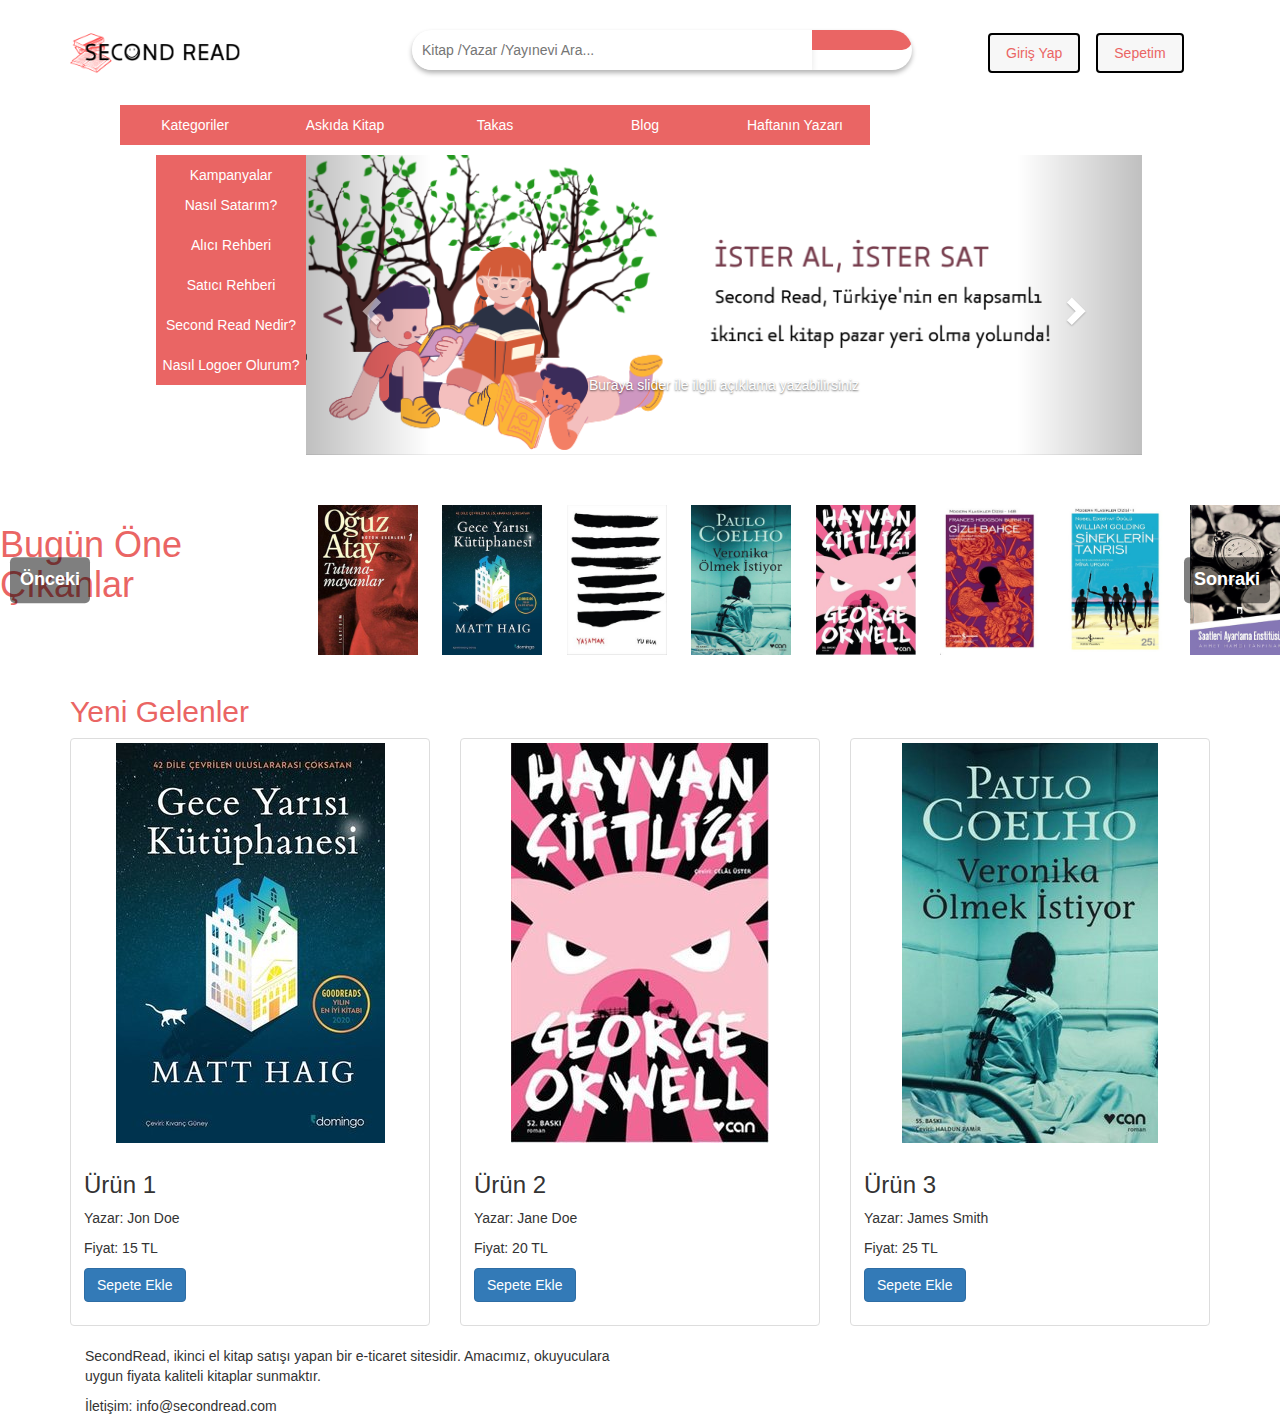
<file: Anasayfa/index.html>
<!DOCTYPE html>
<html lang="tr">

<head>
    <link rel="stylesheet" href="https://cdnjs.cloudflare.com/ajax/libs/font-awesome/6.4.0/css/all.min.css"
        integrity="sha512-iecdLmaskl7CVkqkXNQ/ZH/XLlvWZOJyj7Yy7tcenmpD1ypASozpmT/E0iPtmFIB46ZmdtAc9eNBvH0H/ZpiBw=="
        crossorigin="anonymous" referrerpolicy="no-referrer" />
    <title>SecondRead | İkinci El Kitap Satış Sitesi</title>
    <meta charset="UTF-8">
    <meta name="viewport" content="width=device-width, initial-scale=1">
    <link rel="stylesheet" href="https://maxcdn.bootstrapcdn.com/bootstrap/3.4.1/css/bootstrap.min.css">
    <link rel="stylesheet" href="style.css">
</head>

<body>

    <!-- Header -->
    <header>
        <div class="container">

            <div class="row">
                <div class="logo">
                    <img src="img/logo.png" alt="SecondRead Logo">
                </div>
                <div class="arama">
                    <form>
                        <input type="text" placeholder="Kitap /Yazar /Yayınevi Ara...">
                        <button type="submit" class="search-button">
                            <i class="fa-solid fa-magnifying-glass"></i>
                        </button>
                    </form>
                </div>
                <div class="actions">
                    <a href="#" class="login-button">
                        <i class="fa-regular fa-user" style="color: #62555f;"></i>Giriş Yap
                    </a>
                    <a href="#" class="cart-button">Sepetim
                        <i class="fa-solid fa-cart-shopping-fast" style="color: #62555f;"></i>
                    </a>
                </div>
            </div>

            <nav>

                <div class="menu">
                    <ul id="main">

                        <li><a href="#">Kategoriler</a>
                            <ul>
                                <li><a href="">Roman</a></li>
                                <li><a href="">Hikaye kitapları</a></li>
                                <li><a href="">Gezi kitapları</a></li>
                                <li><a href="">Şiir kitapları</a></li>
                                <li><a href="">Biyografi kitapları</a></li>
                                <li><a href=""> Din kitapları</a></li>
                                <li><a href="">Bilgi kitapları</a></li </ul>
                        </li>
                    </ul>
                    <li><a href="#">Askıda Kitap</a></li>
                    <li><a href="#">Takas</a></li>
                    <li><a href="#">Blog</a></li>
                    <li><a href="hftyzr.html">Haftanın Yazarı</a></li>
                </div>
            </nav>
    </header>
    <!--nav-->


    <!--  Slider -->
    <section id="slider">
        <div class="menu-container">
            <nav class="men">
                <ul>
                    <li><a href="#">Kampanyalar</a></li>
                    <li><a href="#">Nasıl Satarım?</a></li>
                    <li><a href="#">Alıcı Rehberi</a></li>
                    <li><a href="#">Satıcı Rehberi</a></li>
                    <li><a href="#">Second Read Nedir?</a></li>
                    <li><a href="#">Nasıl Logoer Olurum?</a></li>
                </ul>
            </nav>
            <div class="men">
                <div class="sliders">
                    <div id="myCarousel" class="carousel slide" data-ride="carousel">
                        <!-- Indicators -->
                        <ol class="carousel-indicators">
                            <li data-target="#myCarousel" data-slide-to="0" class="active"></li>
                            <li data-target="#myCarousel" data-slide-to="1"></li>
                            <li data-target="#myCarousel" data-slide-to="2"></li>
                        </ol>

                        <!-- Wrapper for slides -->
                        <div class="carousel-inner">

                            <div class="item">
                                <img src="Analiz Proje/slider.png" alt="Slider 1">
                                <div class="carousel-caption">
                                </div>
                            </div>
                            <div class="item active">
                                <img src="Analiz Proje/slider.png" alt="Slider 2">
                                <div class="carousel-caption">
                                    <h3></h3>
                                    <p>Buraya slider ile ilgili açıklama yazabilirsiniz</p>
                                </div>
                            </div>

                            <div class="item">
                                <img src="Analiz Proje/slider.png" alt="Slider 3">
                                <div class="carousel-caption">
                                    <h3></h3>
                                    <p>Buraya slider ile ilgili açıklama yazabilirsiniz</p>
                                </div>
                            </div>
                        </div>
                        <!-- Left and right controls -->
                        <a class="left carousel-control" href="#myCarousel" data-slide="prev">
                            <span class="glyphicon glyphicon-chevron-left"></span>
                            <span class="sr-only">Önceki</span>
                        </a>
                        <a class="right carousel-control" href="#myCarousel" data-slide="next">
                            <span class="glyphicon glyphicon-chevron-right"></span>
                            <span class="sr-only">Sonraki</span>
                        </a>
                    </div>
                </div>
            </div>
            <div class="slider slider2">
                <!-- İkinci slider resimleri buraya gelecek -->

            </div>
        </div>
        </div>
    </section>

    <!---------------kayan kitaplar---------------------->


    <div class="sliderz-container">
        <div class="sliderz-list">
            <h1 style="color: #EA6564;">Bugün Öne Çıkanlar</h1>
            <div class="slidez"><img src="resimler/tutunamayanlar.jpg" /></div>
            <div class="slidez"><img src="resimler/gece yarısı kütüphanesi.jpg" /></div>
            <div class="slidez"><img src="resimler/yasamak (1).jpg" /></div>
            <div class="slidez"><img src="resimler/veronika ölmek istiyor.jpg" /></div>
            <div class="slidez"><img src="resimler/hayvan çiftliği.jpg" /></div>
            <div class="slidez"><img src="resimler/gizli bahçe.jpg" /></div>
            <div class="slidez"><img src="resimler/sineklerin tanrısı.jpg" /></div>
            <div class="slidez"><img src="resimler/saatleri ayarlama enstitüsü.jpg" /></div>
            <div class="slidez"><img src="resimler/çatal dil.jpg" /></div>
            <div class="slidez"><img src="resimler/veronika ölmek istiyor.jpg" /></div>
            <div class="slidez"><img src="resimler/tutunamayanlar.jpg" /></div>
            <div class="slidez"><img src="resimler/gece yarısı kütüphanesi.jpg" /></div>
            <div class="slidez"><img src="resimler/yasamak (1).jpg" /></div>
            <div class="slidez"><img src="resimler/veronika ölmek istiyor.jpg" /></div>
            <div class="slidez"><img src="resimler/hayvan çiftliği.jpg" /></div>
            <div class="slidez"><img src="resimler/gizli bahçe.jpg" /></div>
            <div class="slidez"><img src="resimler/sineklerin tanrısı.jpg" /></div>
            <div class="slidez"><img src="resimler/saatleri ayarlama enstitüsü.jpg" /></div>


        </div>

        <a href="#" class="sliderz-control sliderz-prev">Önceki</a>
        <a href="#" class="sliderz-control sliderz-next">Sonraki</a>
    </div>

    <script>
        const slidezList = document.querySelector('.sliderz-list');
        const slidezItems = document.querySelectorAll('.slidez');
        const slidezControlPrev = document.querySelector('.sliderz-prev');
        const slidezControlNext = document.querySelector('.sliderz-next');
        const slidezItemWidth = slidezItems[0].offsetWidth;

        let slidezPosition = 0;

        slidezControlPrev.addEventListener('click', function (e) {
            e.preventDefault();
            slidezPosition += slidezItemWidth;
            if (slidezPosition > 0) {
                slidezPosition = -slidezItemWidth * (slidezItems.length - 4);
            }
            slidezList.style.transform = `translateX(${slidezPosition}px)`;
        });

        slidezControlNext.addEventListener('click', function (e) {
            e.preventDefault();
            slidezPosition -= slidezItemWidth;
            if (slidezPosition < -slidezItemWidth * (slidezItems.length - 4)) {
                slidezPosition = 0;
            }
            slidezList.style.transform = `translateX(${slidezPosition}px)`;
        });

    </script>





    <!-- Products -->
    <div class="keşfet">
        <h4></h4>
    </div>
    <section id="products">
        <div class="container">
            <h2 style="color: #EA6564;">Yeni Gelenler</h2>
            <div class="row">
                <div class="col-sm-4">
                    <div class="thumbnail">
                        <img src="Analiz Proje/gece yarısı kütüphanesi.jpg" alt="Ürün 1">
                        <div class="caption">
                            <h3>Ürün 1</h3>
                            <p>Yazar: Jon Doe</p>
                            <p>Fiyat: 15 TL</p>
                            <p><a href="#" class="btn btn-primary" role="button">Sepete Ekle</a></p>
                        </div>
                    </div>
                </div>
                <div class="col-sm-4">
                    <div class="thumbnail">
                        <img src="Analiz Proje/hayvan çiftliği.jpg" alt="Ürün 2">
                        <div class="caption">
                            <h3>Ürün 2</h3>
                            <p>Yazar: Jane Doe</p>
                            <p>Fiyat: 20 TL</p>
                            <p><a href="#" class="btn btn-primary" role="button">Sepete Ekle</a></p>
                        </div>
                    </div>
                </div>
                <div class="col-sm-4">
                    <div class="thumbnail">
                        <img src="Analiz Proje/veronika ölmek istiyor.jpg" alt="Ürün 3">
                        <div class="caption">
                            <h3>Ürün 3</h3>
                            <p>Yazar: James Smith</p>
                            <p>Fiyat: 25 TL</p>
                            <p><a href="#" class="btn btn-primary" role="button">Sepete Ekle</a></p>
                        </div>
                    </div>
                </div>
            </div>

        </div>
    </section>
    <!-- About Us -->
    <section id="about">
        <div class="container">

            <div class="col-md-6">
                <p>SecondRead, ikinci el kitap satışı yapan bir e-ticaret sitesidir. Amacımız, okuyuculara uygun
                    fiyata kaliteli kitaplar sunmaktır.</p>
                <p>İletişim: info@secondread.com</p>
            </div>
        </div>
        </div>
    </section>
    <!-- Footer -->

    <!-- JavaScript -->
    <script src="script.js" type="text/JavaScript"></script>
    <script src="https://ajax.googleapis.com/ajax/libs/jquery/3.5.1/jquery.min.js">
    </script>
    <script src="https://maxcdn.bootstrapcdn.com/bootstrap/3.4.1/js/bootstrap.min.js"></script>

</body>

</html>
</file>
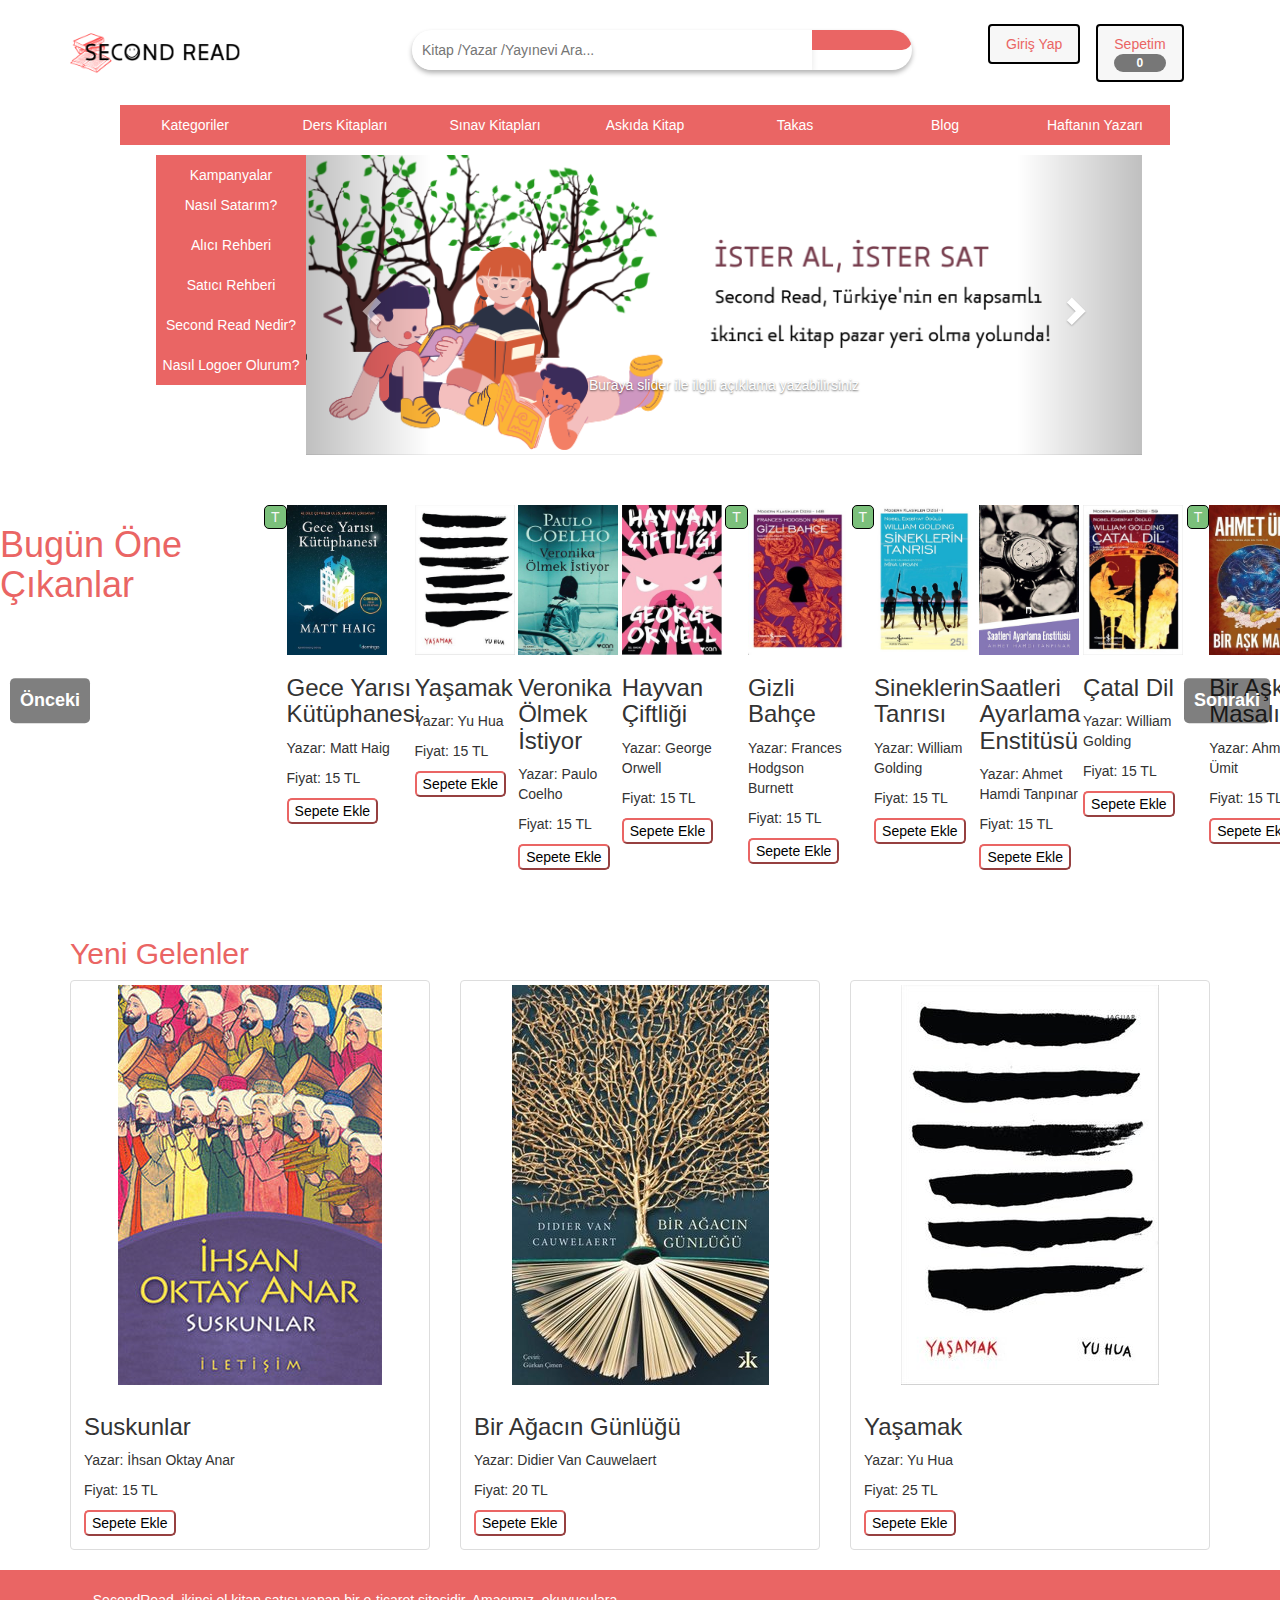
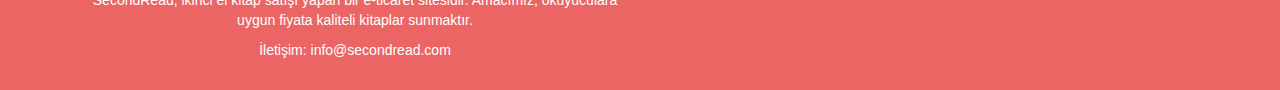
<file: SecondRead-master/Anasayfa/index.html>
<!DOCTYPE html>
<html lang="tr">

<head>
    <link rel="stylesheet" href="https://cdnjs.cloudflare.com/ajax/libs/font-awesome/6.4.0/css/all.min.css"
        integrity="sha512-iecdLmaskl7CVkqkXNQ/ZH/XLlvWZOJyj7Yy7tcenmpD1ypASozpmT/E0iPtmFIB46ZmdtAc9eNBvH0H/ZpiBw=="
        crossorigin="anonymous" referrerpolicy="no-referrer" />
        <link rel="stylesheet" href="https://cdnjs.cloudflare.com/ajax/libs/font-awesome/6.4.0/css/all.min.css" integrity="sha512-iecdLmaskl7CVkqkXNQ/ZH/XLlvWZOJyj7Yy7tcenmpD1ypASozpmT/E0iPtmFIB46ZmdtAc9eNBvH0H/ZpiBw==" crossorigin="anonymous" referrerpolicy="no-referrer" />
    <title>SecondRead | İkinci El Kitap Satış Sitesi</title>
    <meta charset="UTF-8">
    <meta name="viewport" content="width=device-width, initial-scale=1">
    <link rel="stylesheet" href="https://maxcdn.bootstrapcdn.com/bootstrap/3.4.1/css/bootstrap.min.css">
    <link rel="stylesheet" href="style.css">
</head>

<body>

    <!-- Header -->
    <header>
        <div class="container">

            <div class="row">
                <div class="logo">
                    <a href="index.html">
                    <img src="img/logo.png" alt="SecondRead Logo">
                </a>
                </div>
                <div class="arama">
                    <form>
                        <input type="text" placeholder="Kitap /Yazar /Yayınevi Ara...">
                        <button type="submit" class="search-button">
                            <i class="fa-solid fa-magnifying-glass"></i>
                        </button>
                    </form>
                </div>
                <div class="actions">
                    <div>
                    <a href="login.html" class="login-button">
                        <i class="fa-regular fa-user" style="color: #62555f;"></i>Giriş Yap
                    </a>
                </div>
                <div class="shopping-cart position-relative">
                    <a href="#" class="cart-button">Sepetim
                        <i class="fa-solid fa-cart-shopping-fast" style="color: #62555f;"></i>
                        <span id="item-count" class="position-absolute top-0 start-100 translate-middle badge rounded-pill bg-danger mt-2">0</span>
                    </a>
                    <div class="shopping-cart-list"></div>
                </div>
               
                </div>
            </div>

            <nav>

                <div class="menu">
                    <ul id="main">
                      <li><a href="#">Kategoriler</a>
                            <ul>
                                <li><a href="roman.html">Roman</a></li>
                                <li><a href="">Hikaye kitapları</a></li>
                                <li><a href="">Gezi kitapları</a></li>
                                <li><a href="">Şiir kitapları</a></li>
                                <li><a href="">Biyografi kitapları</a></li>
                                <li><a href=""> Din kitapları</a></li>
                                <li><a href="">Bilgi kitapları</a></li </ul>
                        </li>
                    </ul>
                    <li><a href="#">Ders Kitapları</a>
                        <ul>
                        <li><a href="">Üniversite Kitapları</a></li>
                        <li><a href="">Lise Ders Kitapları</a></li> 
                        <li><a href="">Ortaokul Ders Kitapları</a></li>
                        <li><a href="">Akademik Kitaplar</a></li>
                        <li><a href="">Bilgisayar Kitapları</a></li>
                        </ul>
                    </li>
                    <li><a href="#">Sınav Kitapları</a>
                        <ul>
                        <li><a href="">ALES</a></li>
                        <li><a href="">KPSS</a></li> 
                        <li><a href="">YDS</a></li>
                        <li><a href="">DGS</a></li>
                        <li><a href="">TYT - AYT Konu Anlatım Kitapları</a></li>
                        <li><a href="">TYT - AYT Soru Bankası Kitapları</a></li>
                        </ul>
                    </li>
                    <li><a href="#">Askıda Kitap</a></li>
                    <li><a href="takas.html">Takas</a></li>
                    <li><a href="#">Blog</a></li>
                    <li><a href="hftyzr.html">Haftanın Yazarı</a></li>
                </div>
            </nav>
    </header>
    <!--nav-->


    <!--  Slider -->
    <section id="slider">
        <div class="menu-container">
            <nav class="men">
                <ul>
                    <li><a href="#">Kampanyalar</a></li>
                    <li><a href="#">Nasıl Satarım?</a></li>
                    <li><a href="#">Alıcı Rehberi</a></li>
                    <li><a href="#">Satıcı Rehberi</a></li>
                    <li><a href="#">Second Read Nedir?</a></li>
                    <li><a href="#">Nasıl Logoer Olurum?</a></li>
                </ul>
            </nav>
            <div class="men">
                <div class="sliders">
                    <div id="myCarousel" class="carousel slide" data-ride="carousel">
                        <!-- Indicators -->
                        <ol class="carousel-indicators">
                            <li data-target="#myCarousel" data-slide-to="0" class="active"></li>
                            <li data-target="#myCarousel" data-slide-to="1"></li>
                            <li data-target="#myCarousel" data-slide-to="2"></li>
                        </ol>

                        <!-- Wrapper for slides -->
                        <div class="carousel-inner">

                            <div class="item">
                                <img src="Analiz Proje/slider.png" alt="Slider 1">
                                <div class="carousel-caption">
                                </div>
                            </div>
                            <div class="item active">
                                <img src="Analiz Proje/slider.png" alt="Slider 2">
                                <div class="carousel-caption">
                                    <h3></h3>
                                    <p>Buraya slider ile ilgili açıklama yazabilirsiniz</p>
                                </div>
                            </div>

                            <div class="item">
                                <img src="Analiz Proje/slider.png" alt="Slider 3">
                                <div class="carousel-caption">
                                    <h3></h3>
                                    <p>Buraya slider ile ilgili açıklama yazabilirsiniz</p>
                                </div>
                            </div>
                        </div>
                        <!-- Left and right controls -->
                        <a class="left carousel-control" href="#myCarousel" data-slide="prev">
                            <span class="glyphicon glyphicon-chevron-left"></span>
                            <span class="sr-only">Önceki</span>
                        </a>
                        <a class="right carousel-control" href="#myCarousel" data-slide="next">
                            <span class="glyphicon glyphicon-chevron-right"></span>
                            <span class="sr-only">Sonraki</span>
                        </a>
                    </div>
                </div>
            </div>
            <div class="slider slider2">
                <!-- İkinci slider resimleri buraya gelecek -->

            </div>
        </div>
        </div>
    </section>

    <!---------------kayan kitaplar---------------------->


    <div class="sliderz-container">
        <div class="sliderz-list">
            <h1 style="color: #EA6564;">Bugün Öne Çıkanlar</h1>
            <a href="takas.html"><button type="button" class="takas">T</button></a>
            <div class="slidez"><img src="resimler/gece yarısı kütüphanesi.jpg" />
                <h3>Gece Yarısı Kütüphanesi</h3>
                <p>Yazar: Matt Haig</p>
                <p>Fiyat: 15 TL</p>
                <button type="button" class="btnkitap">Sepete Ekle</button>
                
            </div>
            <div class="slidez"><img src="resimler/yasamak (1).jpg" />
                <h3>Yaşamak</h3>
                <p>Yazar: Yu Hua</p>
                <p>Fiyat: 15 TL</p>
                <button type="button" class="btnkitap">Sepete Ekle</button></div>
            <div class="slidez"><img src="resimler/veronika ölmek istiyor.jpg" />
                <h3>Veronika Ölmek İstiyor</h3>
                <p>Yazar: Paulo Coelho</p>
                <p>Fiyat: 15 TL</p>
                <button type="button" class="btnkitap">Sepete Ekle</button></div>
            <div class="slidez"><img src="resimler/hayvan çiftliği.jpg" />
                <h3>Hayvan Çiftliği</h3>
                <p>Yazar: George Orwell</p>
                <p>Fiyat: 15 TL</p>
                <button type="button" class="btnkitap">Sepete Ekle</button></div>
                <a href="takas.html"><button type="button" class="takas">T</button></a>
            <div class="slidez"><img src="resimler/gizli bahçe.jpg" />
                <h3>Gizli Bahçe</h3>
                <p>Yazar:  Frances Hodgson Burnett</p>
                <p>Fiyat: 15 TL</p>
                <button type="button" class="btnkitap">Sepete Ekle</button></div>
                <a href="takas.html"><button type="button" class="takas">T</button></a>
            <div class="slidez"><img src="resimler/sineklerin tanrısı.jpg" />
                <h3>Sineklerin Tanrısı</h3>
                <p>Yazar:  William Golding</p>
                <p>Fiyat: 15 TL</p>
                <button type="button" class="btnkitap">Sepete Ekle</button></div>
            <div class="slidez"><img src="resimler/saatleri ayarlama enstitüsü.jpg" />
                <h3>Saatleri Ayarlama Enstitüsü</h3>
                <p>Yazar: Ahmet Hamdi Tanpınar</p>
                <p>Fiyat: 15 TL</p>
                <button type="button" class="btnkitap">Sepete Ekle</button></div>
            <div class="slidez"><img src="resimler/çatal dil.jpg" />
                 <h3>Çatal Dil</h3>
                <p>Yazar: William Golding</p>
                <p>Fiyat: 15 TL</p>
                <button type="button" class="btnkitap">Sepete Ekle</button></div>
                <a href="takas.html"><button type="button" class="takas">T</button></a>
            <div class="slidez"><img src="Analiz Proje/bir aşk masalı.jpg" />
                <h3>Bir Aşk Masalı</h3>
                <p>Yazar: Ahmet Ümit</p>
                <p>Fiyat: 15 TL</p>
                <button type="button" class="btnkitap">Sepete Ekle</button></div>
            <div class="slidez"><img src="Analiz Proje/doğu ekspresinde cinayet.jpg" />
                <h3>Doğu Ekspresinde Cinayet</h3>
                <p>Yazar: Agatha Christie</p>
                <p>Fiyat: 15 TL</p>
                <button type="button" class="btnkitap">Sepete Ekle</button></div>
                <a href="takas.html"><button type="button" class="takas">T</button></a>
            <div class="slidez"><img src="Analiz Proje/gurur ve önyargı.jpg" />
                <h3>Gurur ve Önyargı</h3>
                <p>Yazar:Jane Austen </p>
                <p>Fiyat: 15 TL</p>
                <button type="button" class="btnkitap">Sepete Ekle</button></div>
            <div class="slidez"><img src="Analiz Proje/şeker portakalı.jpg" />
                <h3>Şeker Portakalı</h3>
                <p>Yazar: Jose Mauro De Vasconcelos</p>
                <p>Fiyat: 15 TL</p>
                <button type="button" class="btnkitap">Sepete Ekle</button></div>
            <div class="slidez"><img src="Analiz Proje/martin eden.jpg" />
                <h3>Martin Eden</h3>
                <p>Yazar: Jack London</p>
                <p>Fiyat: 15 TL</p>
                <button type="button" class="btnkitap">Sepete Ekle</button></div>
              
            <div class="slidez"><img src="Analiz Proje/bilinmeyen bir kadın mektubu.jpg" />
                <h3>Bilinmeyen Bir Kadının Mektubu</h3>
                <p>Yazar: Stefan Zweig</p>
                <p>Fiyat: 15 TL</p>
                <button type="button" class="btnkitap">Sepete Ekle</button></div>
            <div class="slidez"><img src="Analiz Proje/kırmızı pazartesi.jpg" />
                <h3>Kırmızı Pazartesi</h3>
                <p>Yazar: Gabriel García Márquez</p>
                <p>Fiyat: 15 TL</p>
                <button type="button" class="btnkitap">Sepete Ekle</button></div>
                <div class="slidez"><img src="Analiz Proje/suç ve ceza.jpg" />
                    <h3>Suç ve Ceza</h3>
                    <p>Yazar: Fyodor Mihayloviç Dostoyevski</p>
                    <p>Fiyat: 15 TL</p>
                    <button type="button" class="btnkitap">Sepete Ekle</button></div>
            <div class="slidez"><img src="Analiz Proje/kirke.jpg" />
                <h3>Ben Kirke</h3>
                <p>Yazar: Madeline Miller</p>
                <p>Fiyat: 15 TL</p>
                <button type="button" class="btnkitap">Sepete Ekle</button></div>
                <div class="slidez"><img src="Analiz Proje/satranç.jpg" />
                    <h3>Satranç</h3>
                    <p>Yazar: Stefan Zweig</p>
                    <p>Fiyat: 15 TL</p></div>
                    <div class="slidez"><img src="Analiz Proje/otomotik portakal.jpg" />
                        <h3>Otomatik Portakal</h3>
                        <p>Yazar: Anthony Burgess </p>
                        <p>Fiyat: 15 TL</p>
                        <button type="button" class="btnkitap">Sepete Ekle</button></div>
                        <a href="takas.html"><button type="button" class="takas">T</button></a>
                        <div class="slidez"><img src="resimler/tutunamayanlar.jpg" />
                            <h3>Tutunamayanlar</h3>
                            <p>Yazar: Oğuz Atay</p>
                            <p>Fiyat: 15 TL</p>
                            <button type="button" class="btnkitap">Sepete Ekle</button></div>

        </div>

        <a href="#" class="sliderz-control sliderz-prev">Önceki</a>
        <a href="#" class="sliderz-control sliderz-next">Sonraki</a>
    </div>

    <script>
        const slidezList = document.querySelector('.sliderz-list');
        const slidezItems = document.querySelectorAll('.slidez');
        const slidezControlPrev = document.querySelector('.sliderz-prev');
        const slidezControlNext = document.querySelector('.sliderz-next');
        const slidezItemWidth = slidezItems[0].offsetWidth;

        let slidezPosition = 0;

        slidezControlPrev.addEventListener('click', function (e) {
            e.preventDefault();
            slidezPosition += slidezItemWidth;
            if (slidezPosition > 0) {
                slidezPosition = -slidezItemWidth * (slidezItems.length - 4);
            }
            slidezList.style.transform = `translateX(${slidezPosition}px)`;
        });

        slidezControlNext.addEventListener('click', function (e) {
            e.preventDefault();
            slidezPosition -= slidezItemWidth;
            if (slidezPosition < -slidezItemWidth * (slidezItems.length - 4)) {
                slidezPosition = 0;
            }
            slidezList.style.transform = `translateX(${slidezPosition}px)`;
        });
      


    </script>

    <!-- Products -->
    <div class="keşfet">
        <h4></h4>
    </div>
    <section id="products">
        <div class="container">
            <h2 style="color: #EA6564;">Yeni Gelenler</h2>
            <div class="row">
                <div class="col-sm-4">
                    <div class="thumbnail">
                        <img src="Analiz Proje/suskunlar.jpg" alt="Ürün 1">
                        <div class="caption">
                            <h3>Suskunlar</h3>
                            <p>Yazar: İhsan Oktay Anar</p>
                            <p>Fiyat: 15 TL</p>
                            <button type="button" class="btnkitap">Sepete Ekle</button>
                        </div>
                    </div>
                </div>
                <div class="col-sm-4">
                    <div class="thumbnail">
                        <img src="Analiz Proje/bir ağacın günlüğü.jpg" alt="Ürün 2">
                        <div class="caption">
                            <h3>Bir Ağacın Günlüğü</h3>
                            <p>Yazar: Didier Van Cauwelaert</p>
                            <p>Fiyat: 20 TL</p>
                            <button type="button" class="btnkitap">Sepete Ekle</button>
                        </div>
                    </div>
                </div>
                <div class="col-sm-4">
                    <div class="thumbnail">
                        <img src="Analiz Proje/yasamak.jpg" alt="Ürün 3">
                        <div class="caption">
                            <h3>Yaşamak</h3>
                            <p>Yazar: Yu Hua</p>
                            <p>Fiyat: 25 TL</p>
                            <button type="button" class="btnkitap">Sepete Ekle</button>
                        </div>
                    </div>
                </div>
            </div>

        </div>
    </section>
    <!-- About Us -->
    <!-- Footer -->
    <footer>
        <div class="container">

            <div class="col-md-6">
                <p>SecondRead, ikinci el kitap satışı yapan bir e-ticaret sitesidir. Amacımız, okuyuculara uygun
                    fiyata kaliteli kitaplar sunmaktır.</p>
                <p>İletişim: info@secondread.com</p>
            </div>
        </div>
        </div>
    </footer>

    <!-- JavaScript -->
    <script src="script.js" type="text/JavaScript"></script>
    <script src="https://ajax.googleapis.com/ajax/libs/jquery/3.5.1/jquery.min.js">
    </script>
    <script src="https://maxcdn.bootstrapcdn.com/bootstrap/3.4.1/js/bootstrap.min.js"></script>

</body>

</html>
</file>
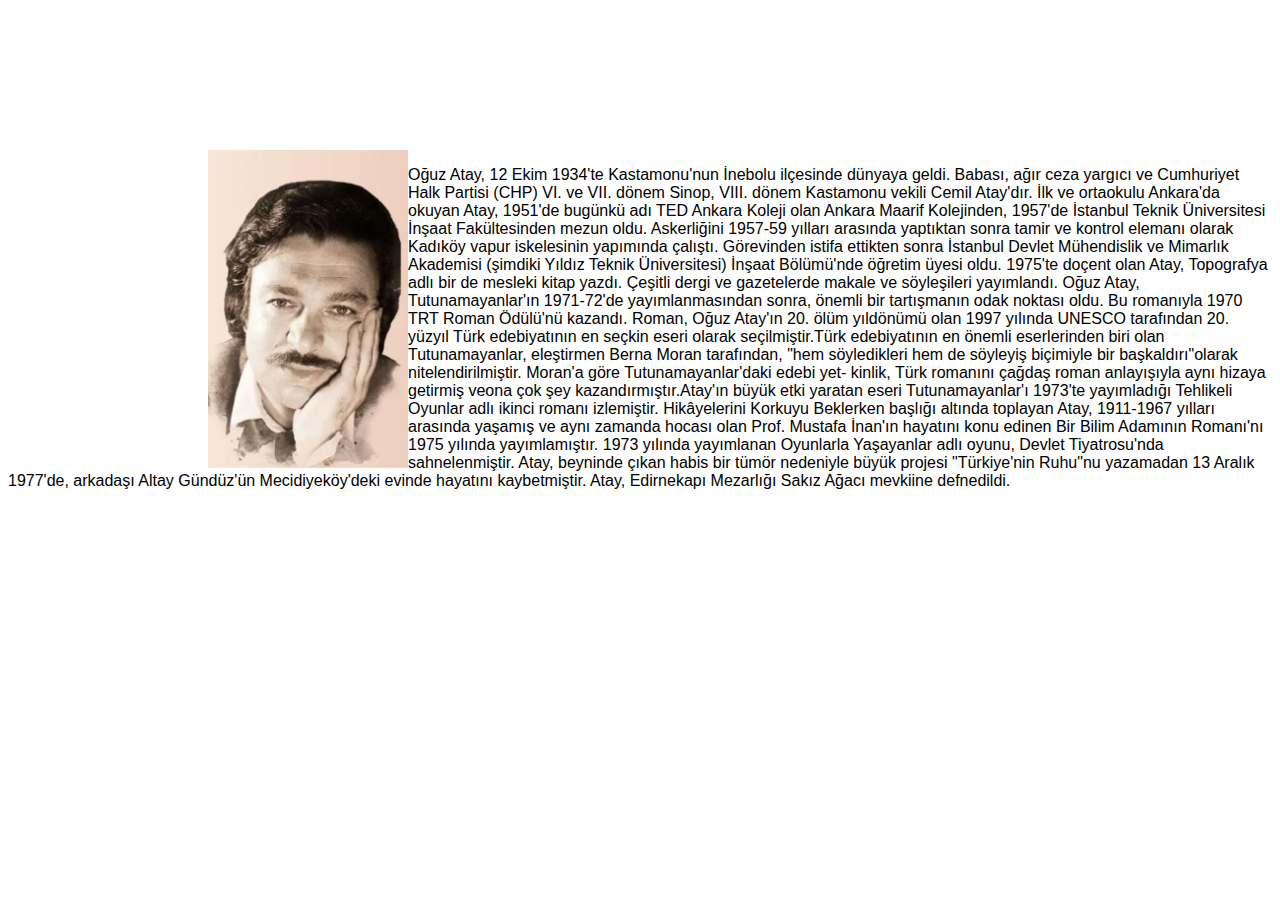
<file: Anasayfa/hftyzr.html>
<!DOCTYPE html>
<html>
<head>
    <title>Haftanın Yazarı</title>
    <style>
        body {
            font-family: Arial, sans-serif;
        }

        #container {
           margin-top: 150px;
            overflow: hidden;
        }

        img {
            max-width: 200px;
            height: auto;
            float: left;
            margin-left: 200px;
        }
    </style>
</head>
<body>
    <div id ="container">
        <img src="Analiz Proje/oğuzatay.png" alt="Oğuz Atay">
        <p>
            Oğuz Atay, 12 Ekim 1934'te Kastamonu'nun İnebolu ilçesinde dünyaya geldi. Babası, ağır ceza yargıcı ve Cumhuriyet Halk
Partisi (CHP) VI. ve VII. dönem Sinop, VIII. dönem Kastamonu vekili Cemil Atay'dır. İlk ve ortaokulu Ankara'da okuyan Atay,
1951'de bugünkü adı TED Ankara Koleji olan Ankara Maarif Kolejinden, 1957'de İstanbul Teknik Üniversitesi İnşaat
Fakültesinden mezun oldu. Askerliğini 1957-59 yılları arasında yaptıktan sonra tamir ve kontrol elemanı olarak Kadıköy vapur
iskelesinin yapımında çalıştı. Görevinden istifa ettikten sonra İstanbul Devlet Mühendislik ve Mimarlık Akademisi (şimdiki
Yıldız Teknik Üniversitesi) İnşaat Bölümü'nde öğretim üyesi oldu. 1975'te doçent olan Atay, Topografya adlı bir de mesleki
kitap yazdı. Çeşitli dergi ve gazetelerde makale ve söyleşileri yayımlandı. Oğuz Atay, Tutunamayanlar'ın 1971-72'de
yayımlanmasından sonra, önemli bir tartışmanın odak noktası oldu. Bu romanıyla 1970 TRT Roman Ödülü'nü kazandı. Roman,
Oğuz Atay'ın 20. ölüm yıldönümü olan 1997 yılında UNESCO tarafından 20. yüzyıl Türk edebiyatının en seçkin eseri olarak
seçilmiştir.Türk edebiyatının en önemli eserlerinden biri olan Tutunamayanlar, eleştirmen Berna Moran tarafından, "hem

söyledikleri hem de söyleyiş biçimiyle bir başkaldırı"olarak nitelendirilmiştir. Moran'a göre Tutunamayanlar'daki edebi yet-
kinlik, Türk romanını çağdaş roman anlayışıyla aynı hizaya getirmiş veona çok şey kazandırmıştır.Atay'ın büyük etki yaratan eseri Tutunamayanlar'ı 1973'te yayımladığı Tehlikeli Oyunlar

adlı ikinci romanı izlemiştir. Hikâyelerini Korkuyu Beklerken başlığı altında toplayan Atay, 1911-1967 yılları arasında yaşamış ve aynı zamanda hocası olan Prof. Mustafa İnan'ın hayatını
konu edinen Bir Bilim Adamının Romanı'nı 1975 yılında yayımlamıştır. 1973 yılında yayımlanan Oyunlarla Yaşayanlar adlı oyunu, Devlet Tiyatrosu'nda sahnelenmiştir. Atay, beyninde
çıkan habis bir tümör nedeniyle büyük projesi "Türkiye'nin Ruhu"nu yazamadan 13 Aralık 1977'de, arkadaşı Altay Gündüz'ün Mecidiyeköy'deki evinde hayatını kaybetmiştir. Atay,
Edirnekapı Mezarlığı Sakız Ağacı mevkiine defnedildi.
        </p>
    </div>
</body>
</html>
</file>
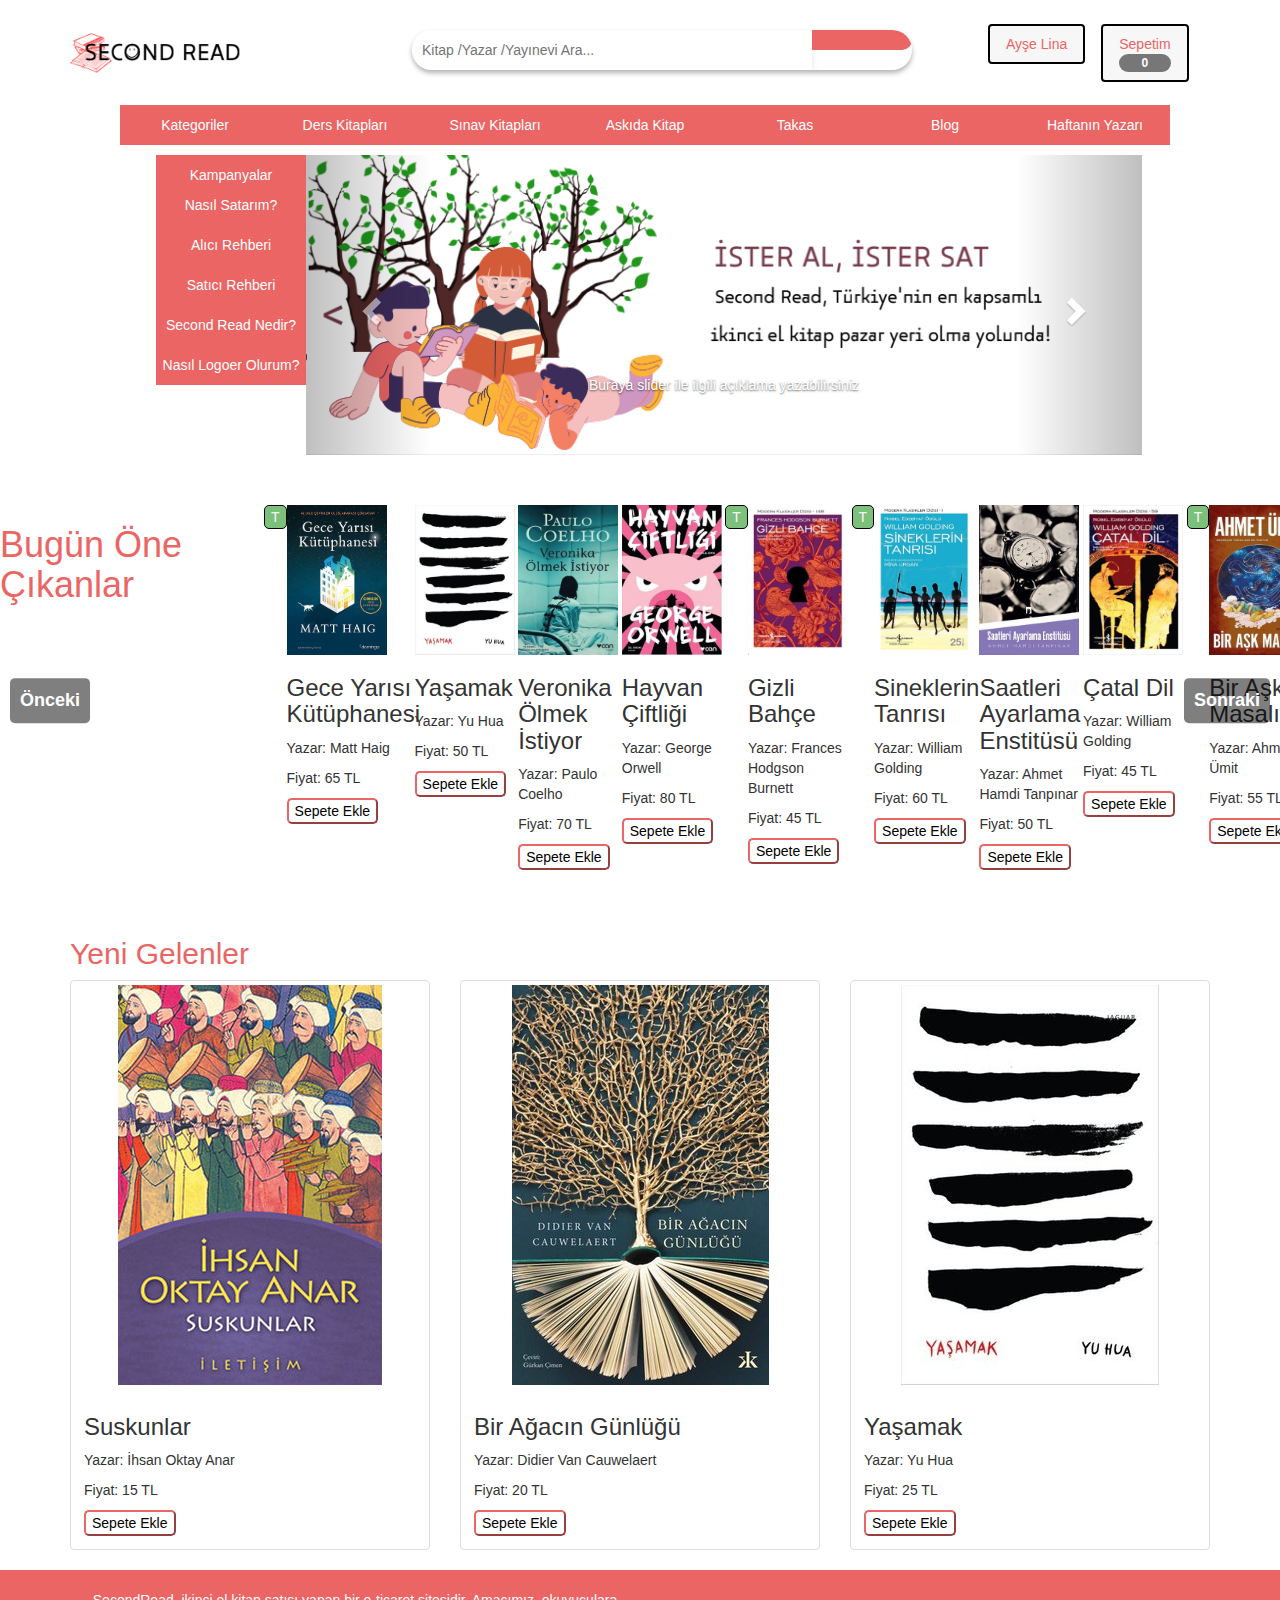
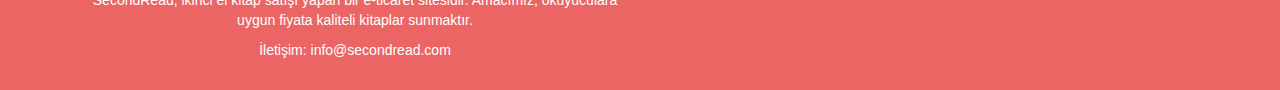
<file: SecondRead-master/Anasayfa/anasayfa.html>
<!DOCTYPE html>
<html lang="tr">

<head>
    <link rel="stylesheet" href="https://cdnjs.cloudflare.com/ajax/libs/font-awesome/6.4.0/css/all.min.css"
        integrity="sha512-iecdLmaskl7CVkqkXNQ/ZH/XLlvWZOJyj7Yy7tcenmpD1ypASozpmT/E0iPtmFIB46ZmdtAc9eNBvH0H/ZpiBw=="
        crossorigin="anonymous" referrerpolicy="no-referrer" />
        <link rel="stylesheet" href="https://cdnjs.cloudflare.com/ajax/libs/font-awesome/6.4.0/css/all.min.css" integrity="sha512-iecdLmaskl7CVkqkXNQ/ZH/XLlvWZOJyj7Yy7tcenmpD1ypASozpmT/E0iPtmFIB46ZmdtAc9eNBvH0H/ZpiBw==" crossorigin="anonymous" referrerpolicy="no-referrer" />
    <title>SecondRead | İkinci El Kitap Satış Sitesi</title>
    <meta charset="UTF-8">
    <meta name="viewport" content="width=device-width, initial-scale=1">
    <link rel="stylesheet" href="https://maxcdn.bootstrapcdn.com/bootstrap/3.4.1/css/bootstrap.min.css">
    <link rel="stylesheet" href="style.css">
</head>

<body>

    <!-- Header -->
    <header>
        <div class="container">

            <div class="row">
                <div class="logo">
                    <a href="anasayfa.html">
                    <img src="img/logo.png" alt="SecondRead Logo">
                </a>
                </div>
                <div class="arama">
                    <form>
                        <input type="text" placeholder="Kitap /Yazar /Yayınevi Ara...">
                        <button type="submit" class="search-button">
                            <i class="fa-solid fa-magnifying-glass"></i>
                        </button>
                    </form>
                </div>
                <div class="actions">
                    <div>
                    <a href="profıle.html" class="login-button">
                        <i class="#" style="color: #62555f;display: grid;"></i>Ayşe Lina </a>
                </div>
                <div class="shopping-cart position-relative">
                    <a href="#" class="cart-button">Sepetim
                        <i class="fa-solid fa-cart-shopping-fast" style="color: #62555f;"></i>
                        <span id="item-count" class="position-absolute top-0 start-100 translate-middle badge rounded-pill bg-danger mt-2">0</span>
                    </a>
                   
                </div>
               
                </div>
            </div>

            <nav>

                <div class="menu">
                    <ul id="main">
                      <li><a href="#">Kategoriler</a>
                            <ul>
                                <li><a href="roman.html">Roman</a></li>
                                <li><a href="">Hikaye kitapları</a></li>
                                <li><a href="">Gezi kitapları</a></li>
                                <li><a href="">Şiir kitapları</a></li>
                                <li><a href="">Biyografi kitapları</a></li>
                                <li><a href=""> Din kitapları</a></li>
                                <li><a href="">Bilgi kitapları</a></li </ul>
                        </li>
                    </ul>
                    <li><a href="#">Ders Kitapları</a>
                        <ul>
                        <li><a href="">Üniversite Kitapları</a></li>
                        <li><a href="">Lise Ders Kitapları</a></li> 
                        <li><a href="">Ortaokul Ders Kitapları</a></li>
                        <li><a href="">Akademik Kitaplar</a></li>
                        <li><a href="">Bilgisayar Kitapları</a></li>
                        </ul>
                    </li>
                    <li><a href="#">Sınav Kitapları</a>
                        <ul>
                        <li><a href="">ALES</a></li>
                        <li><a href="">KPSS</a></li> 
                        <li><a href="">YDS</a></li>
                        <li><a href="">DGS</a></li>
                        <li><a href="">TYT - AYT Konu Anlatım Kitapları</a></li>
                        <li><a href="">TYT - AYT Soru Bankası Kitapları</a></li>
                        </ul>
                    </li>
                    <li><a href="#">Askıda Kitap</a></li>
                    <li><a href="takas.html">Takas</a></li>
                    <li><a href="#">Blog</a></li>
                    <li><a href="hftyzr.html">Haftanın Yazarı</a></li>
                </div>
            </nav>
    </header>
    <!--nav-->


    <!--  Slider -->
    <section id="slider">
        <div class="menu-container">
            <nav class="men">
                <ul>
                    <li><a href="#">Kampanyalar</a></li>
                    <li><a href="#">Nasıl Satarım?</a></li>
                    <li><a href="#">Alıcı Rehberi</a></li>
                    <li><a href="#">Satıcı Rehberi</a></li>
                    <li><a href="#">Second Read Nedir?</a></li>
                    <li><a href="#">Nasıl Logoer Olurum?</a></li>
                </ul>
            </nav>
            <div class="men">
                <div class="sliders">
                    <div id="myCarousel" class="carousel slide" data-ride="carousel">
                        <!-- Indicators -->
                        <ol class="carousel-indicators">
                            <li data-target="#myCarousel" data-slide-to="0" class="active"></li>
                            <li data-target="#myCarousel" data-slide-to="1"></li>
                            <li data-target="#myCarousel" data-slide-to="2"></li>
                        </ol>

                        <!-- Wrapper for slides -->
                        <div class="carousel-inner">

                            <div class="item">
                                <img src="Analiz Proje/slider.png" alt="Slider 1">
                                <div class="carousel-caption">
                                </div>
                            </div>
                            <div class="item active">
                                <img src="Analiz Proje/slider.png" alt="Slider 2">
                                <div class="carousel-caption">
                                    <h3></h3>
                                    <p>Buraya slider ile ilgili açıklama yazabilirsiniz</p>
                                </div>
                            </div>

                            <div class="item">
                                <img src="Analiz Proje/slider.png" alt="Slider 3">
                                <div class="carousel-caption">
                                    <h3></h3>
                                    <p>Buraya slider ile ilgili açıklama yazabilirsiniz</p>
                                </div>
                            </div>
                        </div>
                        <!-- Left and right controls -->
                        <a class="left carousel-control" href="#myCarousel" data-slide="prev">
                            <span class="glyphicon glyphicon-chevron-left"></span>
                            <span class="sr-only">Önceki</span>
                        </a>
                        <a class="right carousel-control" href="#myCarousel" data-slide="next">
                            <span class="glyphicon glyphicon-chevron-right"></span>
                            <span class="sr-only">Sonraki</span>
                        </a>
                    </div>
                </div>
            </div>
            <div class="slider slider2">
                <!-- İkinci slider resimleri buraya gelecek -->

            </div>
        </div>
        </div>
    </section>

    <!---------------kayan kitaplar---------------------->


    <div class="sliderz-container">
        <div class="sliderz-list">
            <h1 style="color: #EA6564;">Bugün Öne Çıkanlar</h1>
            <a href="takas.html"><button type="button" class="takas">T</button></a>
            <div class="slidez"><img src="resimler/gece yarısı kütüphanesi.jpg" />
                <h3>Gece Yarısı Kütüphanesi</h3>
                <p>Yazar: Matt Haig</p>
                <p>Fiyat: 65 TL</p>
                <button type="button" class="btnkitap">Sepete Ekle</button>
                
            </div>
            <div class="slidez"><img src="resimler/yasamak (1).jpg" />
                <h3>Yaşamak</h3>
                <p>Yazar: Yu Hua</p>
                <p>Fiyat: 50 TL</p>
                <button type="button" class="btnkitap">Sepete Ekle</button></div>
            <div class="slidez"><img src="resimler/veronika ölmek istiyor.jpg" />
                <h3>Veronika Ölmek İstiyor</h3>
                <p>Yazar: Paulo Coelho</p>
                <p>Fiyat: 70 TL</p>
                <button type="button" class="btnkitap">Sepete Ekle</button></div>
            <div class="slidez"><img src="resimler/hayvan çiftliği.jpg" />
                <h3>Hayvan Çiftliği</h3>
                <p>Yazar: George Orwell</p>
                <p>Fiyat: 80 TL</p>
                <button type="button" class="btnkitap">Sepete Ekle</button></div>
                <a href="takas.html"><button type="button" class="takas">T</button></a>
            <div class="slidez"><img src="resimler/gizli bahçe.jpg" />
                <h3>Gizli Bahçe</h3>
                <p>Yazar:  Frances Hodgson Burnett</p>
                <p>Fiyat: 45 TL</p>
                <button type="button" class="btnkitap">Sepete Ekle</button></div>
                <a href="takas.html"><button type="button" class="takas">T</button></a>
            <div class="slidez"><img src="resimler/sineklerin tanrısı.jpg" />
                <h3>Sineklerin Tanrısı</h3>
                <p>Yazar:  William Golding</p>
                <p>Fiyat: 60 TL</p>
                <button type="button" class="btnkitap">Sepete Ekle</button></div>
            <div class="slidez"><img src="resimler/saatleri ayarlama enstitüsü.jpg" />
                <h3>Saatleri Ayarlama Enstitüsü</h3>
                <p>Yazar: Ahmet Hamdi Tanpınar</p>
                <p>Fiyat: 50 TL</p>
                <button type="button" class="btnkitap">Sepete Ekle</button></div>
            <div class="slidez"><img src="resimler/çatal dil.jpg" />
                 <h3>Çatal Dil</h3>
                <p>Yazar: William Golding</p>
                <p>Fiyat: 45 TL</p>
                <button type="button" class="btnkitap">Sepete Ekle</button></div>
                <a href="takas.html"><button type="button" class="takas">T</button></a>
            <div class="slidez"><img src="Analiz Proje/bir aşk masalı.jpg" />
                <h3>Bir Aşk Masalı</h3>
                <p>Yazar: Ahmet Ümit</p>
                <p>Fiyat: 55 TL</p>
                <button type="button" class="btnkitap">Sepete Ekle</button></div>
            <div class="slidez"><img src="Analiz Proje/doğu ekspresinde cinayet.jpg" />
                <h3>Doğu Ekspresinde Cinayet</h3>
                <p>Yazar: Agatha Christie</p>
                <p>Fiyat: 60 TL</p>
                <button type="button" class="btnkitap">Sepete Ekle</button></div>
                <a href="takas.html"><button type="button" class="takas">T</button></a>
            <div class="slidez"><img src="Analiz Proje/gurur ve önyargı.jpg" />
                <h3>Gurur ve Önyargı</h3>
                <p>Yazar:Jane Austen </p>
                <p>Fiyat: 65 TL</p>
                <button type="button" class="btnkitap">Sepete Ekle</button></div>
            <div class="slidez"><img src="Analiz Proje/şeker portakalı.jpg" />
                <h3>Şeker Portakalı</h3>
                <p>Yazar: Jose Mauro De Vasconcelos</p>
                <p>Fiyat: 70 TL</p>
                <button type="button" class="btnkitap">Sepete Ekle</button></div>
            <div class="slidez"><img src="Analiz Proje/martin eden.jpg" />
                <h3>Martin Eden</h3>
                <p>Yazar: Jack London</p>
                <p>Fiyat: 54 TL</p>
                <button type="button" class="btnkitap">Sepete Ekle</button></div>
              
            <div class="slidez"><img src="Analiz Proje/bilinmeyen bir kadın mektubu.jpg" />
                <h3>Bilinmeyen Bir Kadının Mektubu</h3>
                <p>Yazar: Stefan Zweig</p>
                <p>Fiyat: 55 TL</p>
                <button type="button" class="btnkitap">Sepete Ekle</button></div>
            <div class="slidez"><img src="Analiz Proje/kırmızı pazartesi.jpg" />
                <h3>Kırmızı Pazartesi</h3>
                <p>Yazar: Gabriel García Márquez</p>
                <p>Fiyat: 45 TL</p>
                <button type="button" class="btnkitap">Sepete Ekle</button></div>
                <div class="slidez"><img src="Analiz Proje/suç ve ceza.jpg" />
                    <h3>Suç ve Ceza</h3>
                    <p>Yazar: Fyodor Mihayloviç Dostoyevski</p>
                    <p>Fiyat: 40 TL</p>
                    <button type="button" class="btnkitap">Sepete Ekle</button></div>
            <div class="slidez"><img src="Analiz Proje/kirke.jpg" />
                <h3>Ben Kirke</h3>
                <p>Yazar: Madeline Miller</p>
                <p>Fiyat: 56 TL</p>
                <button type="button" class="btnkitap">Sepete Ekle</button></div>
                <div class="slidez"><img src="Analiz Proje/satranç.jpg" />
                    <h3>Satranç</h3>
                    <p>Yazar: Stefan Zweig</p>
                    <p>Fiyat: 65 TL</p></div>
                    <div class="slidez"><img src="Analiz Proje/otomotik portakal.jpg" />
                        <h3>Otomatik Portakal</h3>
                        <p>Yazar: Anthony Burgess </p>
                        <p>Fiyat:80 TL</p>
                        <button type="button" class="btnkitap">Sepete Ekle</button></div>
                        <a href="takas.html"><button type="button" class="takas">T</button></a>
                        <div class="slidez"><img src="resimler/tutunamayanlar.jpg" />
                            <h3>Tutunamayanlar</h3>
                            <p>Yazar: Oğuz Atay</p>
                            <p>Fiyat: 55 TL</p>
                            <button type="button" class="btnkitap">Sepete Ekle</button></div>

        </div>

        <a href="#" class="sliderz-control sliderz-prev">Önceki</a>
        <a href="#" class="sliderz-control sliderz-next">Sonraki</a>
    </div>

    <script>
        const slidezList = document.querySelector('.sliderz-list');
        const slidezItems = document.querySelectorAll('.slidez');
        const slidezControlPrev = document.querySelector('.sliderz-prev');
        const slidezControlNext = document.querySelector('.sliderz-next');
        const slidezItemWidth = slidezItems[0].offsetWidth;

        let slidezPosition = 0;

        slidezControlPrev.addEventListener('click', function (e) {
            e.preventDefault();
            slidezPosition += slidezItemWidth;
            if (slidezPosition > 0) {
                slidezPosition = -slidezItemWidth * (slidezItems.length - 4);
            }
            slidezList.style.transform = `translateX(${slidezPosition}px)`;
        });

        slidezControlNext.addEventListener('click', function (e) {
            e.preventDefault();
            slidezPosition -= slidezItemWidth;
            if (slidezPosition < -slidezItemWidth * (slidezItems.length - 4)) {
                slidezPosition = 0;
            }
            slidezList.style.transform = `translateX(${slidezPosition}px)`;
        });
      


    </script>

    <!-- Products -->
    <div class="keşfet">
        <h4></h4>
    </div>
    <section id="products">
        <div class="container">
            <h2 style="color: #EA6564;">Yeni Gelenler</h2>
            <div class="row">
                <div class="col-sm-4">
                    <div class="thumbnail">
                        <img src="Analiz Proje/suskunlar.jpg" alt="Ürün 1">
                        <div class="caption">
                            <h3>Suskunlar</h3>
                            <p>Yazar: İhsan Oktay Anar</p>
                            <p>Fiyat: 15 TL</p>
                            <button type="button" class="btnkitap">Sepete Ekle</button>
                        </div>
                    </div>
                </div>
                <div class="col-sm-4">
                    <div class="thumbnail">
                        <img src="Analiz Proje/bir ağacın günlüğü.jpg" alt="Ürün 2">
                        <div class="caption">
                            <h3>Bir Ağacın Günlüğü</h3>
                            <p>Yazar: Didier Van Cauwelaert</p>
                            <p>Fiyat: 20 TL</p>
                            <button type="button" class="btnkitap">Sepete Ekle</button>
                        </div>
                    </div>
                </div>
                <div class="col-sm-4">
                    <div class="thumbnail">
                        <img src="Analiz Proje/yasamak.jpg" alt="Ürün 3">
                        <div class="caption">
                            <h3>Yaşamak</h3>
                            <p>Yazar: Yu Hua</p>
                            <p>Fiyat: 25 TL</p>
                            <button type="button" class="btnkitap">Sepete Ekle</button>
                        </div>
                    </div>
                </div>
            </div>

        </div>
    </section>
    <!-- About Us -->
    <!-- Footer -->
    <footer>
        <div class="container">

            <div class="col-md-6">
                <p>SecondRead, ikinci el kitap satışı yapan bir e-ticaret sitesidir. Amacımız, okuyuculara uygun
                    fiyata kaliteli kitaplar sunmaktır.</p>
                <p>İletişim: info@secondread.com</p>
            </div>
        </div>
        </div>
    </footer>

    <!-- JavaScript -->
    <script src="script.js" type="text/JavaScript"></script>
    <script src="https://ajax.googleapis.com/ajax/libs/jquery/3.5.1/jquery.min.js">
    </script>
    <script src="https://maxcdn.bootstrapcdn.com/bootstrap/3.4.1/js/bootstrap.min.js"></script>

</body>

</html>
</file>
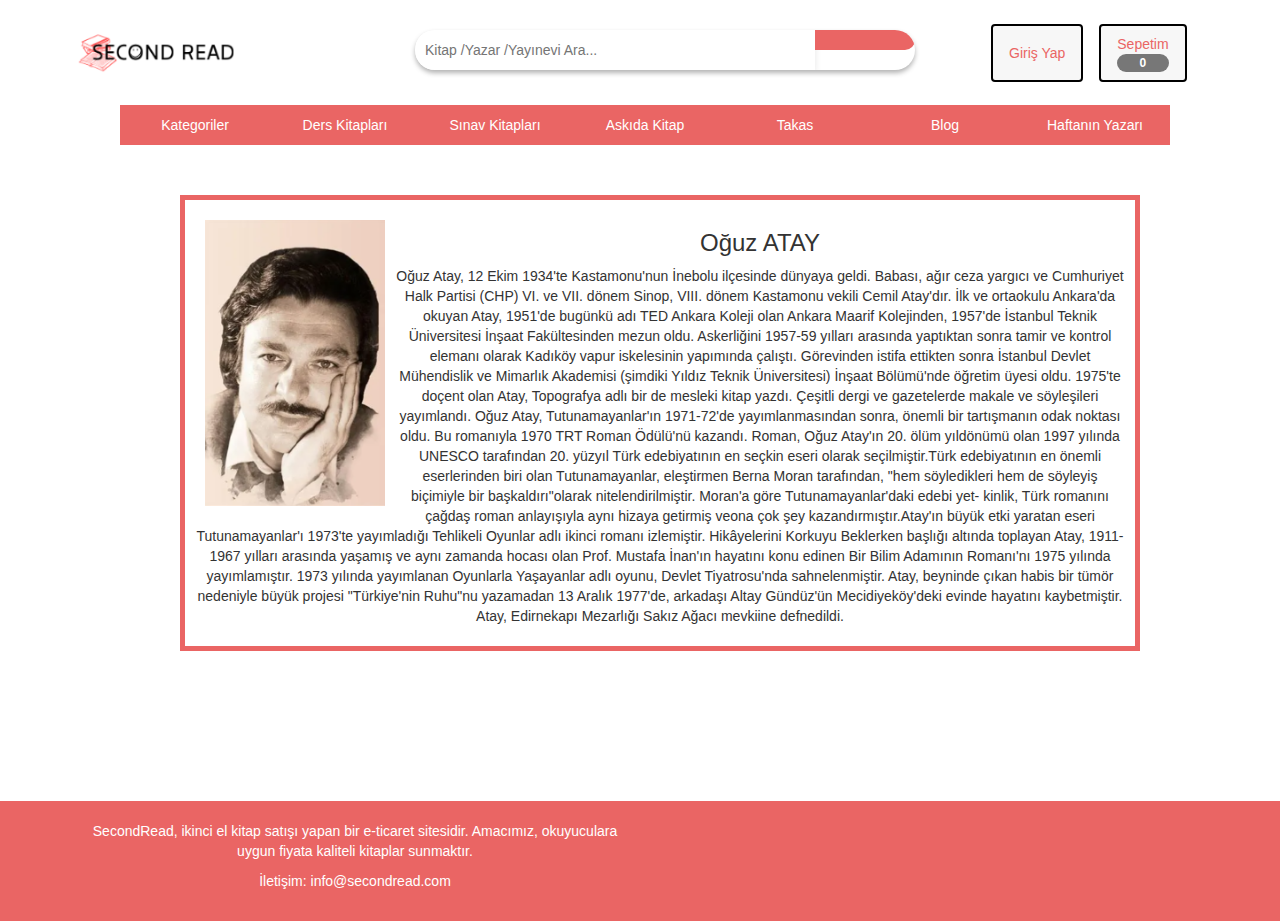
<file: SecondRead-master/Anasayfa/hftyzr.html>
<!DOCTYPE html>
<html>
  <head>
    <link rel="stylesheet" href="https://cdnjs.cloudflare.com/ajax/libs/font-awesome/6.4.0/css/all.min.css"
        integrity="sha512-iecdLmaskl7CVkqkXNQ/ZH/XLlvWZOJyj7Yy7tcenmpD1ypASozpmT/E0iPtmFIB46ZmdtAc9eNBvH0H/ZpiBw=="
        crossorigin="anonymous" referrerpolicy="no-referrer" />
        <link rel="stylesheet" href="https://cdnjs.cloudflare.com/ajax/libs/font-awesome/6.4.0/css/all.min.css" integrity="sha512-iecdLmaskl7CVkqkXNQ/ZH/XLlvWZOJyj7Yy7tcenmpD1ypASozpmT/E0iPtmFIB46ZmdtAc9eNBvH0H/ZpiBw==" crossorigin="anonymous" referrerpolicy="no-referrer" />
        <title>Haftanın Yazarı</title>
    <meta charset="UTF-8">
    <meta name="viewport" content="width=device-width, initial-scale=1">
    <link rel="stylesheet" href="https://maxcdn.bootstrapcdn.com/bootstrap/3.4.1/css/bootstrap.min.css">
    <link rel="stylesheet" href="style.css">
    <style>
   
   body {
                  font-family: Arial, sans-serif;
              }
      
              #container {
                margin-left: 180px;
                 margin-top: 50px;
                 margin-bottom: 150px;
                  overflow: hidden;
                  border: 5px solid #EA6564;
                  padding: 10px;
                  text-align: center;
                  width: 75%;

              }
      
              img {
                  max-width: 200px;
                  height: auto;
                  float: left;
                  padding: 10px;
                
              }
              footer {
  background-color:#EA6564;
  padding: 20px;
  text-align: center;
  color: #fff;
}
             
          </style>
</head>

<body>
    <!-- Header -->
    <header>
        <div class="container">

            <div class="row">
                <div class="logo">
                  <a href="index.html">
                    <img src="img/logo.png" alt="SecondRead Logo">
                </a>
                </div>
                <div class="arama">
                    <form>
                        <input type="text" placeholder="Kitap /Yazar /Yayınevi Ara...">
                        <button type="submit" class="search-button">
                            <i class="fa-solid fa-magnifying-glass"></i>
                        </button>
                    </form>
                </div>
                <div class="actions">
                    <a href="login.html" class="login-button">
                        <i class="fa-regular fa-user" style="color: #62555f;"></i>Giriş Yap
                    </a>
                    <div class="shopping-cart position-relative">
                        <a href="#" class="cart-button">Sepetim
                            <i class="fa-solid fa-cart-shopping-fast" style="color: #62555f;"></i>
                            <span id="item-count" class="position-absolute top-0 start-100 translate-middle badge rounded-pill bg-danger mt-2">0</span>
                        </a>
                        <div class="shopping-cart-list"></div>
                    </div>
                </div>
            </div>

            <nav>

                <div class="menu">
                    <ul id="main">
                      <li><a href="#">Kategoriler</a>
                            <ul>
                                <li><a href="roman.html">Roman</a></li>
                                <li><a href="">Hikaye kitapları</a></li>
                                <li><a href="">Gezi kitapları</a></li>
                                <li><a href="">Şiir kitapları</a></li>
                                <li><a href="">Biyografi kitapları</a></li>
                                <li><a href=""> Din kitapları</a></li>
                                <li><a href="">Bilgi kitapları</a></li </ul>
                        </li>
                    </ul>
                    <li><a href="#">Ders Kitapları</a>
                        <ul>
                        <li><a href="">Üniversite Kitapları</a></li>
                        <li><a href="">Lise Ders Kitapları</a></li> 
                        <li><a href="">Ortaokul Ders Kitapları</a></li>
                        <li><a href="">Akademik Kitaplar</a></li>
                        <li><a href="">Bilgisayar Kitapları</a></li>
                        </ul>
                    </li>
                    <li><a href="#">Sınav Kitapları</a>
                        <ul>
                        <li><a href="">ALES</a></li>
                        <li><a href="">KPSS</a></li> 
                        <li><a href="">YDS</a></li>
                        <li><a href="">DGS</a></li>
                        <li><a href="">TYT - AYT Konu Anlatım Kitapları</a></li>
                        <li><a href="">TYT - AYT Soru Bankası Kitapları</a></li>
                        </ul>
                    </li>
                    <li><a href="#">Askıda Kitap</a></li>
                    <li><a href="takas.html">Takas</a></li>
                    <li><a href="#">Blog</a></li>
                    <li><a href="hftyzr.html">Haftanın Yazarı</a></li>
                </div>
            </nav>
    </header>
    <!--nav-->
<section >
   
    <div id ="container">
        <img src="Analiz Proje/oğuzatay.png" alt="Oğuz Atay">
        <h3>Oğuz ATAY</h3>
        <p>
            Oğuz Atay, 12 Ekim 1934'te Kastamonu'nun İnebolu ilçesinde dünyaya geldi. Babası, ağır ceza yargıcı ve Cumhuriyet Halk
Partisi (CHP) VI. ve VII. dönem Sinop, VIII. dönem Kastamonu vekili Cemil Atay'dır. İlk ve ortaokulu Ankara'da okuyan Atay,
1951'de bugünkü adı TED Ankara Koleji olan Ankara Maarif Kolejinden, 1957'de İstanbul Teknik Üniversitesi İnşaat
Fakültesinden mezun oldu. Askerliğini 1957-59 yılları arasında yaptıktan sonra tamir ve kontrol elemanı olarak Kadıköy vapur
iskelesinin yapımında çalıştı. Görevinden istifa ettikten sonra İstanbul Devlet Mühendislik ve Mimarlık Akademisi (şimdiki
Yıldız Teknik Üniversitesi) İnşaat Bölümü'nde öğretim üyesi oldu. 1975'te doçent olan Atay, Topografya adlı bir de mesleki
kitap yazdı. Çeşitli dergi ve gazetelerde makale ve söyleşileri yayımlandı. Oğuz Atay, Tutunamayanlar'ın 1971-72'de
yayımlanmasından sonra, önemli bir tartışmanın odak noktası oldu. Bu romanıyla 1970 TRT Roman Ödülü'nü kazandı. Roman,
Oğuz Atay'ın 20. ölüm yıldönümü olan 1997 yılında UNESCO tarafından 20. yüzyıl Türk edebiyatının en seçkin eseri olarak
seçilmiştir.Türk edebiyatının en önemli eserlerinden biri olan Tutunamayanlar, eleştirmen Berna Moran tarafından, "hem

söyledikleri hem de söyleyiş biçimiyle bir başkaldırı"olarak nitelendirilmiştir. Moran'a göre Tutunamayanlar'daki edebi yet-
kinlik, Türk romanını çağdaş roman anlayışıyla aynı hizaya getirmiş veona çok şey kazandırmıştır.Atay'ın büyük etki yaratan eseri Tutunamayanlar'ı 1973'te yayımladığı Tehlikeli Oyunlar

adlı ikinci romanı izlemiştir. Hikâyelerini Korkuyu Beklerken başlığı altında toplayan Atay, 1911-1967 yılları arasında yaşamış ve aynı zamanda hocası olan Prof. Mustafa İnan'ın hayatını
konu edinen Bir Bilim Adamının Romanı'nı 1975 yılında yayımlamıştır. 1973 yılında yayımlanan Oyunlarla Yaşayanlar adlı oyunu, Devlet Tiyatrosu'nda sahnelenmiştir. Atay, beyninde
çıkan habis bir tümör nedeniyle büyük projesi "Türkiye'nin Ruhu"nu yazamadan 13 Aralık 1977'de, arkadaşı Altay Gündüz'ün Mecidiyeköy'deki evinde hayatını kaybetmiştir. Atay,
Edirnekapı Mezarlığı Sakız Ağacı mevkiine defnedildi.
        </p>
     </div>
</section>
<footer>
    <div class="container">

        <div class="col-md-6">
            <p>SecondRead, ikinci el kitap satışı yapan bir e-ticaret sitesidir. Amacımız, okuyuculara uygun
                fiyata kaliteli kitaplar sunmaktır.</p>
            <p>İletişim: info@secondread.com</p>
        </div>
    </div>
    </div>
</footer>

</body>
</html>
</file>
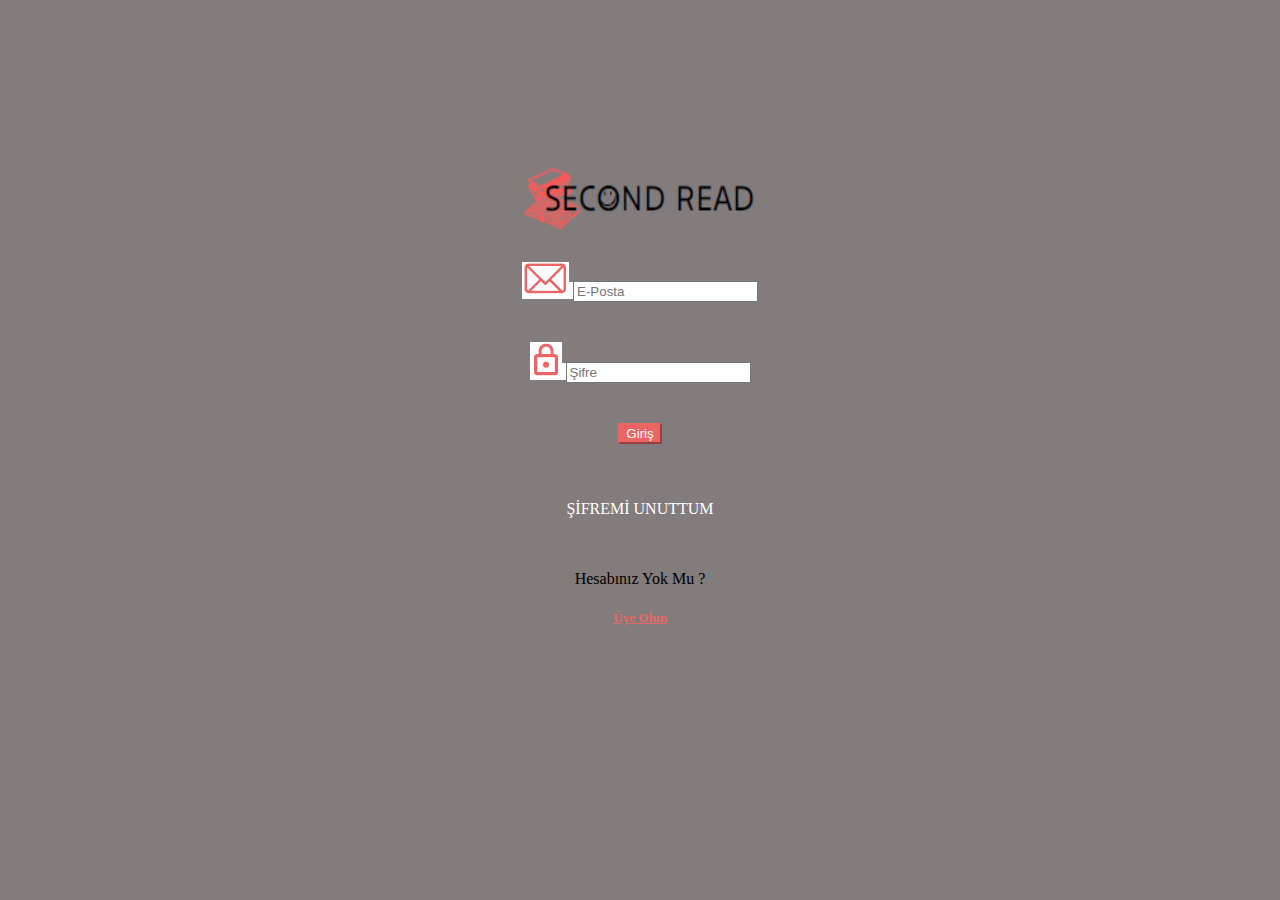
<file: SecondRead-master/Anasayfa/login.html>
<!doctype html>
<html lang="en">

<head>
    <!-- Required meta tags -->
    <meta charset="utf-8">
    <meta name="viewport" content="width=device-width, initial-scale=1">

    <!-- Bootstrap CSS -->
    <link href="https://cdn.jsdelivr.net/npm/bootstrap@5.0.2/dist/css/bootstrap.min.css" rel="stylesheet"
        integrity="sha384-EVSTQN3/azprG1Anm3QDgpJLIm9Nao0Yz1ztcQTwFspd3yD65VohhpuuCOmLASjC" crossorigin="anonymous">


    <link href="style.css" rel="stylesheet">


    <title>Login Ekranı</title>

    <style>
        body {
            padding-top: 150px;
            background-color: #827C7C;
            text-align: center;
        }

        .input-group {
            width: 100%;
            max-width: 700px;
            padding: 20px;
            margin: auto;

        }

        .d-grid {
            width: 100%;
            max-width: 700px;
            padding: 20px;
            margin: auto;
        }

        .sifre {
            width: 100%;
            max-width: 700px;
            padding: 20px;
            margin: auto;
            color: white;
        }
    </style>

</head>

<body>



    <img class="mb-4" src="img/SecondRead.PNG" width="240" height="80" />

    <div class="input-group mb-6">
        <span class="input-group-text" id="basic-addon1" style="background-color: white;"> <img
                src="img/Email.PNG"> </span>
        <input type="email" class="form-control" placeholder="E-Posta">
    </div>

    <div class="input-group mb-6">
        <span class="input-group-text" id="basic-addon1" style="background-color: white;"> <img
                src="img/Sifre.PNG"> </span>
        <input type="password" class="form-control" placeholder="Şifre">
    </div>

    <div class="d-grid">
        <a href="anasayfa.html">
        <button class="btn btn-primary" type="button"
            style="background-color: #EA6564; color: white; text-align: center; border-color: #EA6564; ">Giriş</button>
        </a>
    </div>

    <div class="sifre mb-6">
        <p type="button"> ŞİFREMİ UNUTTUM </p>
    </div>

    <div class="hesap mb-3">
        <p> Hesabınız Yok Mu ? </p>
        <a href="register.html" style="color:#EA6564;">
            <h5>Üye Olun</h5>
        </a>
    </div>

</body>
</file>
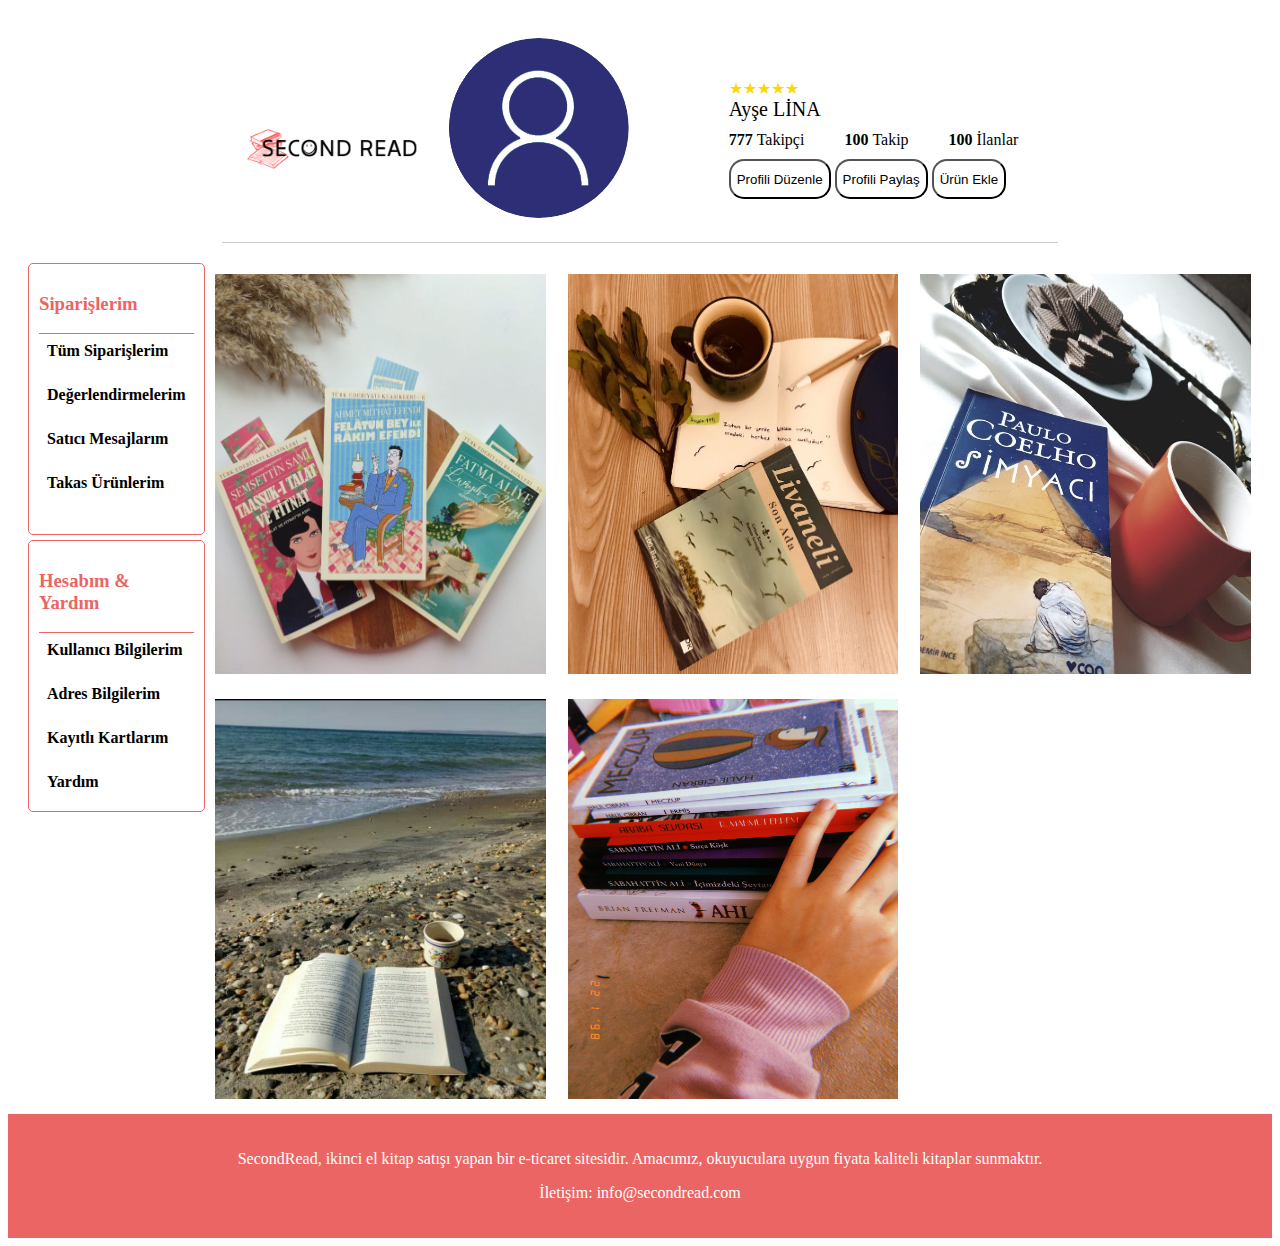
<file: SecondRead-master/Anasayfa/profıle.html>
<!DOCTYPE html>
<html lang="en">
<head>
    <meta charset="UTF-8">
    <meta http-equiv="X-UA-Compatible" content="IE=edge">
    <meta name="viewport" content="width=device-width, initial-scale=1.0">
    <title>PROFİL</title>

    <style>
        
        .ust{
            display: grid;
        }
        .logo{
            margin-left: 10px;
            margin-top: 40px;
           
        }
    .discerceve1{
        max-width: 920px;
        margin:auto;
    }
    .baslik{
        align-items: center;
        display: flex;
        margin-top: 30px;
        padding-bottom: 20px;
        border-bottom:1px solid #ccc;

    }
    .profilfoto img{
        margin-left: 20px;
        clip-path: circle(50% at 50% 50%);
    }
    .bio {
        margin-left: 100px;
    }
    .biobaslik{
        align-items: center;
        font-size:20px;
        display: flex;
    }
    .takipliste{
        margin-top: 10px;
        margin-bottom: 10px;
        display:flex;
    }
    .takipliste a{
        margin-right: 40px;
        color:black;
        text-decoration: none;
    }
    .resimler {
       margin-left: 20px;
       display: flex;

    }
    .resimler ul {
      margin: 0;
      padding: 0;
      margin-top: 20px;

    }
    .resimler ul li {
        width:31%;
        float: left;
        list-style: none;
        padding:1%
    }
    .resimler ul li img{
        width:100%;
        height: 400px;
        transition: 1s all;

    }
    .resimler ul li img:hover{
        opacity: 50%;
    }
    .yildiz{
        color: gold;
    }
    .profilbtn{
        height: 40px;
        color: #000000;
        background-color:#ffffff;
        border-radius: 15px;
        border-color:#000000;
    }
    .profilbtn :active {
        color: #ffffff;
        background-color: #EA6564;

    }
    .menu {
    background-color:#ffffff;;
    padding: 10px;
    height:250px;
    border-radius: 5px;
    margin-top: 20px;
    border: 1px solid #EA6564;
  }
  .menu2{
    background-color:#ffffff;;
    padding: 10px;
    height:250px;
    border-radius: 5px;
    margin-top: 5px;
    border: 1px solid #EA6564;
  }
  .men{
    display: flex;
  flex-direction: column;
  }
  .menu-item {
    margin-bottom: 10px;
  }
  .menu-item1{
    color:#EA6564;
    border-bottom:1px solid #EA6564;
  }
  
  .menu-item a {
    display: block;
    padding: 8px;
    text-decoration: none;
    color:#000000;
    font-weight: bold;
  }
  
  .menu-item a:hover {
    background-color:#EA6564;
    color: #ffffff;
  }
  footer {
  background-color:#EA6564;
  padding: 20px;
  text-align: center;
  color: #fff;
}
    </style>


</head>
<body> 
   <div class="ust">
    
        <div class="discerceve1">
         
            <div class="baslik">
              <div class="logo">
                <a href="anasayfa.html">
                <img src="img/logo.png" alt="SecondRead Logo">
            </a>
            
             </div>
                <div class="profilfoto"> 
                  <a href="profıle.html">  <img src="img2/profilePhoto.png" alt="Profil Fotoğrafı"></a>
                </div>
               
                <div class="bio">
                    <div class="yildiz">
                        <br>&#9733;&#9733;&#9733;&#9733;&#9733;
                    </div>
                    <div class="biobaslik">
                        Ayşe LİNA 
                    </div>
                    <div class="takipliste">
                        <a href="#"><b> 777 </b> Takipçi</a>
                        <a href="#"><b> 100 </b> Takip  </a>
                        <a href="#"><b> 100 </b> İlanlar</a>
                    </div>
                    <div class="profilbtn">
                        <button class="profilbtn">Profili Düzenle</button>
                        <button class="profilbtn">Profili Paylaş</button>
                       <a href="adForm.html"> <button class="profilbtn">Ürün Ekle</button></a>
                    </div>
                </div>
            </div>
        </div>
    </div>
    <div class="alt">
        
        <div class="resimler">
            <div class="men">
            <div class="menu">
                <div class="menu-item1">
                <h3>Siparişlerim</h3>
                </div>
                <div class="menu-item">
                  <a href="#">Tüm Siparişlerim</a>
                </div>
                <div class="menu-item">
                  <a href="#">Değerlendirmelerim</a>
                </div>
                <div class="menu-item">
                  <a href="#">Satıcı Mesajlarım</a>
                </div>
                <div class="menu-item">
                  <a href="#">Takas Ürünlerim</a>
                </div>
              </div>
              <div class="menu2">
                <div class="menu-item1">
                <h3>Hesabım & Yardım</h3>
                </div>
                <div class="menu-item">
                  <a href="#">Kullanıcı Bilgilerim</a>
                </div>
                <div class="menu-item">
                  <a href="#">Adres Bilgilerim</a>
                </div>
                <div class="menu-item">
                  <a href="#">Kayıtlı Kartlarım</a>
                </div>
                <div class="menu-item">
                  <a href="#">Yardım</a>
                </div>
              </div>
            </div>
            <ul>
                <li><img src="img2/ea99b2299cac248cf9ca1f423f9b6fe4.jpg"></li>
                <li><img src="img2/7dd65082327f613f357a86f9179f6f09.jpg"></li>
                <li><img src="img2/02e3954fcb01c2286c574deb39185b3c.jpg"></li>  
                <li><img src="img2/cb7959e1c38b7ccb5a492ba571da273a.jpg"></li>
                <li><img src="img2/d12927cc101a29c8aa8c2da001c0d7cb.jpg"></li>
                
                
            </ul>
            
            
        </div>
    </div>
    <footer>
      <div class="container">

          <div class="col-md-6">
              <p>SecondRead, ikinci el kitap satışı yapan bir e-ticaret sitesidir. Amacımız, okuyuculara uygun
                  fiyata kaliteli kitaplar sunmaktır.</p>
              <p>İletişim: info@secondread.com</p>
          </div>
      </div>
      </div>
  </footer>
</body>
</html>
</file>
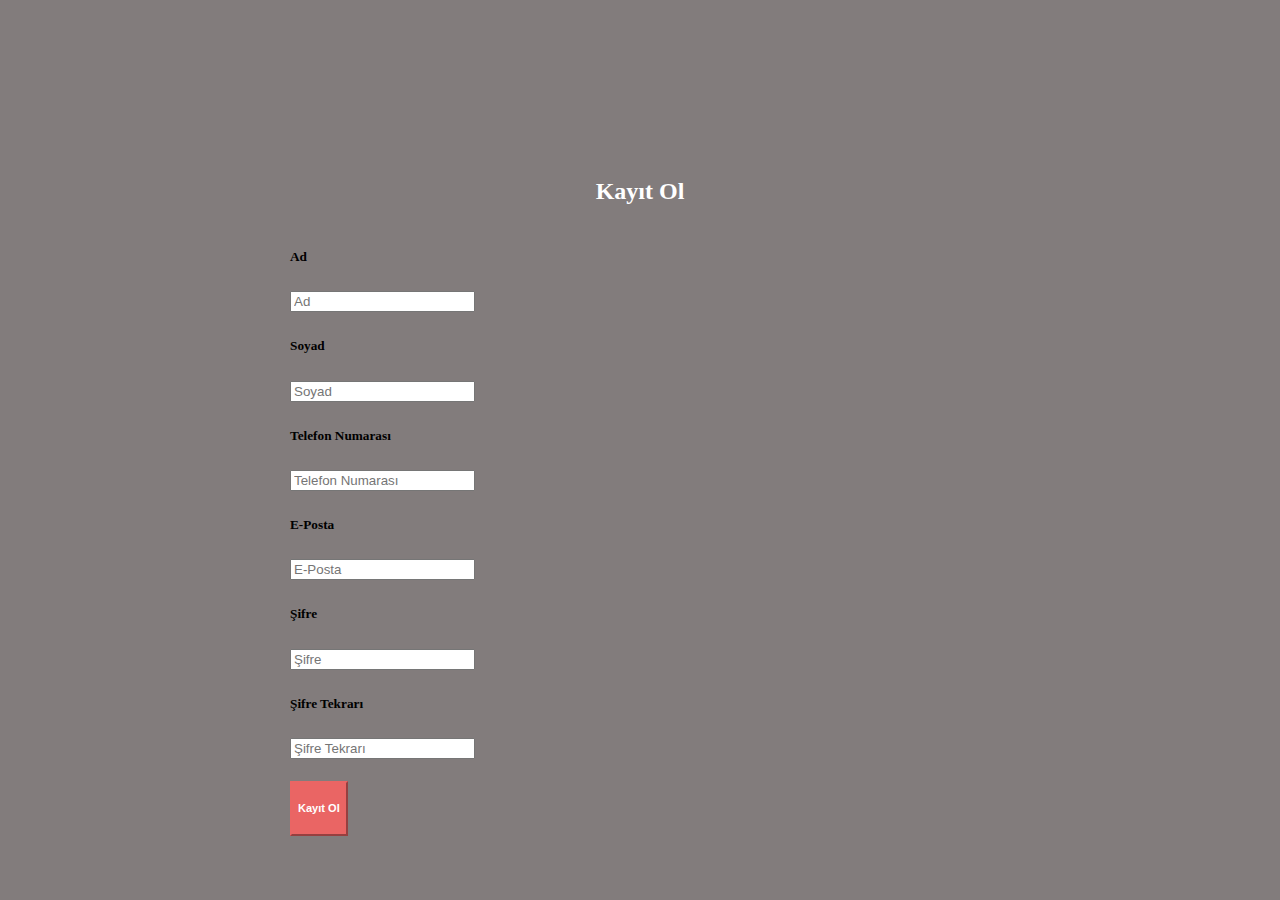
<file: SecondRead-master/Anasayfa/register.html>
<!doctype html>
<html lang="en">

<head>
    <!-- Required meta tags -->
    <meta charset="utf-8">
    <meta name="viewport" content="width=device-width, initial-scale=1">

    <!-- Bootstrap CSS -->
    <link href="https://cdn.jsdelivr.net/npm/bootstrap@5.0.2/dist/css/bootstrap.min.css" rel="stylesheet"
        integrity="sha384-EVSTQN3/azprG1Anm3QDgpJLIm9Nao0Yz1ztcQTwFspd3yD65VohhpuuCOmLASjC" crossorigin="anonymous">


    <link href="style.css" rel="stylesheet">


    <title>Üye Kayıt Ekranı</title>


    <style>
        body {
            padding-top: 150px;
            background-color: #827C7C;
        }



        .input {
            width: 100%;
            max-width: 700px;
            padding: 2px;
            margin: auto;
        }

        .h {
            width: 100%;
            max-width: 700px;
            padding: 2px;
            margin: auto;
        }

        .d-grid {
            width: 100%;
            max-width: 700px;
            padding: 20px;
            margin: auto;
        }
    </style>

</head>

<body>

    <h2 style="color: white; text-align: center; ">Kayıt Ol</h2>

    <div class="h">
        <h5>Ad</h5>
    </div>
    <div class="input">
        <input class="form-control" placeholder="Ad">
    </div>



    <div class="h">
        <h5>Soyad</h5>
    </div>
    <div class="input">
        <input class="form-control" placeholder="Soyad">
    </div>



    <div class="h">
        <h5>Telefon Numarası</h5>
    </div>
    <div class="input">
        <input class="form-control" placeholder="Telefon Numarası">
    </div>




    <div class="h">
        <h5>E-Posta</h5>
    </div>
    <div class="input">
        <input type="e" class="form-control" placeholder="E-Posta">
    </div>



    <div class="h">
        <h5>Şifre</h5>
    </div>
    <div class="input">
        <input type="password" class="form-control" placeholder="Şifre">
    </div>



    <div class="h">
        <h5>Şifre Tekrarı</h5>
    </div>
    <div class="input">
        <input type="password" class="form-control" placeholder="Şifre Tekrarı">
    </div>

    <div class="d-grid">
       <a href="login.html"> <button class="btn btn-primary" type="button"
            style="background-color: #EA6564; color: white; text-align: center;  border-color: #EA6564; ">
            <h5>Kayıt Ol</h5>
        </button></a>
    </div>


</body>
</file>
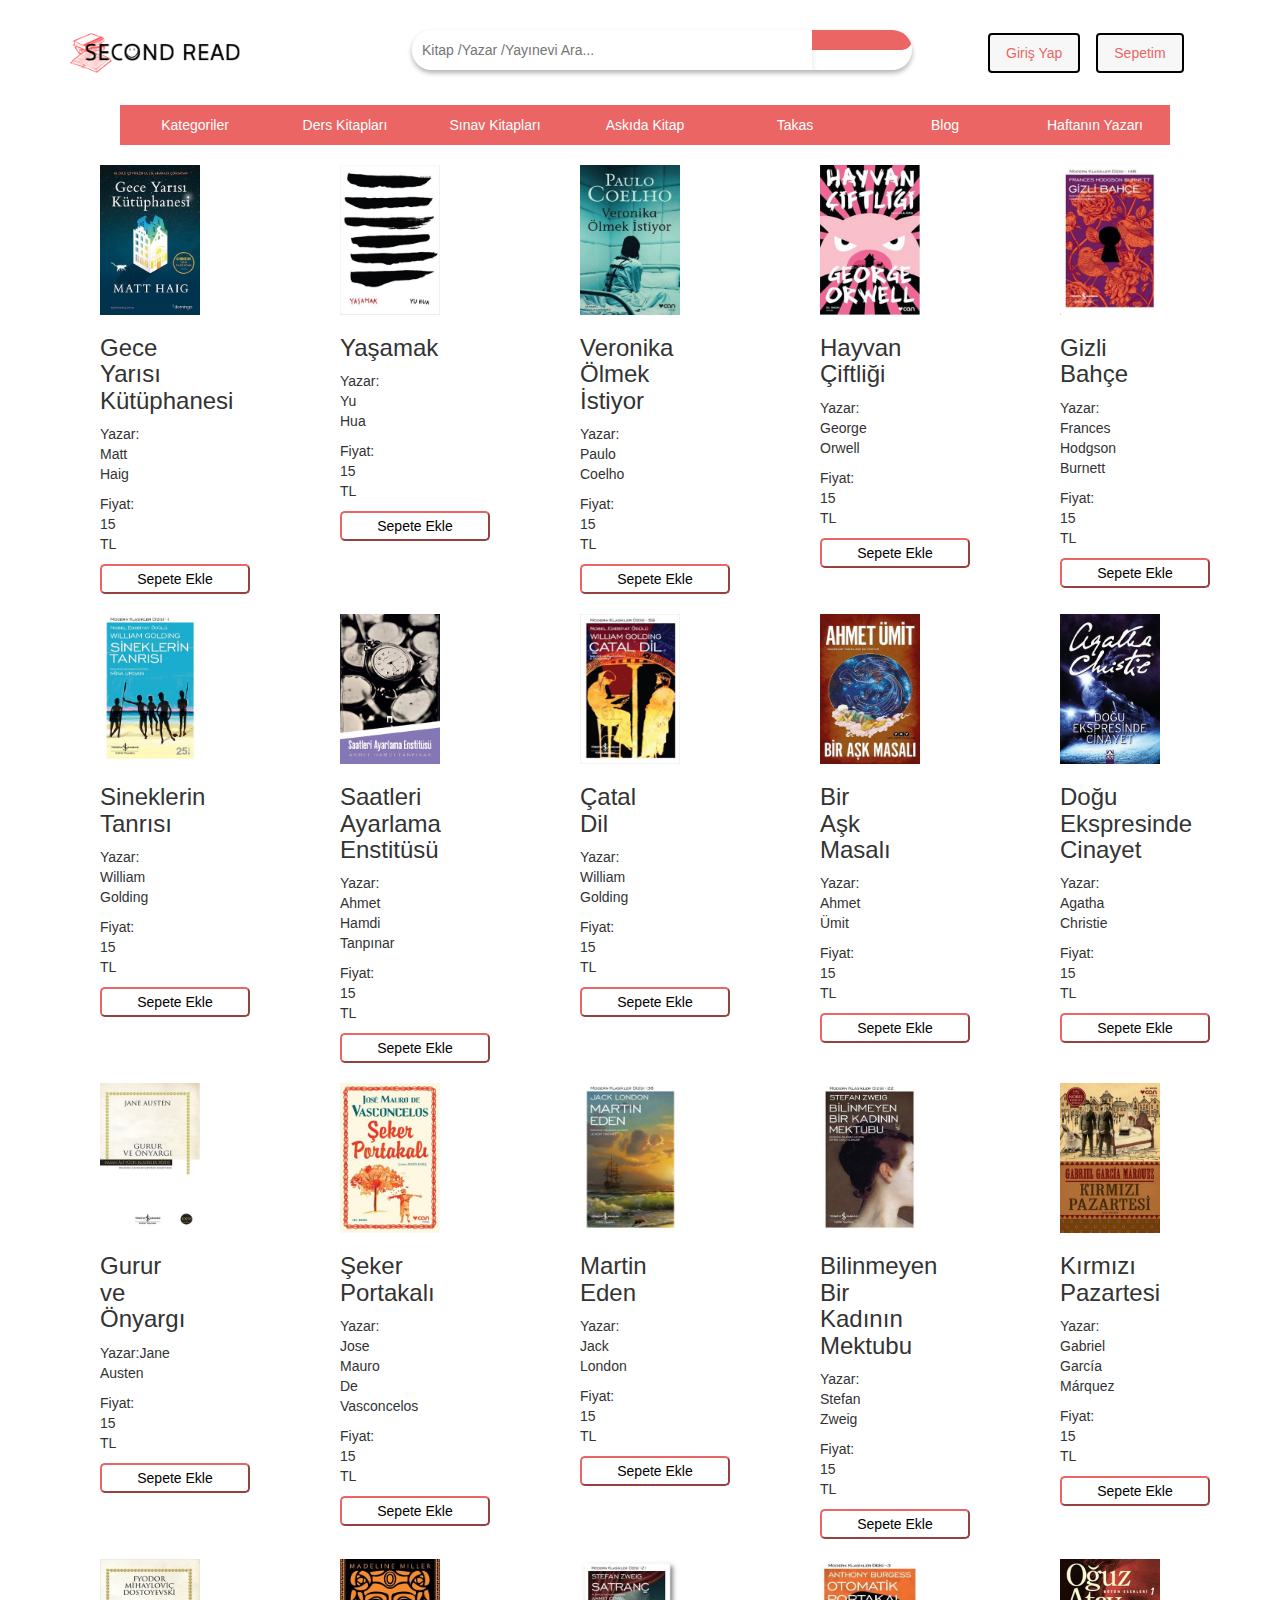
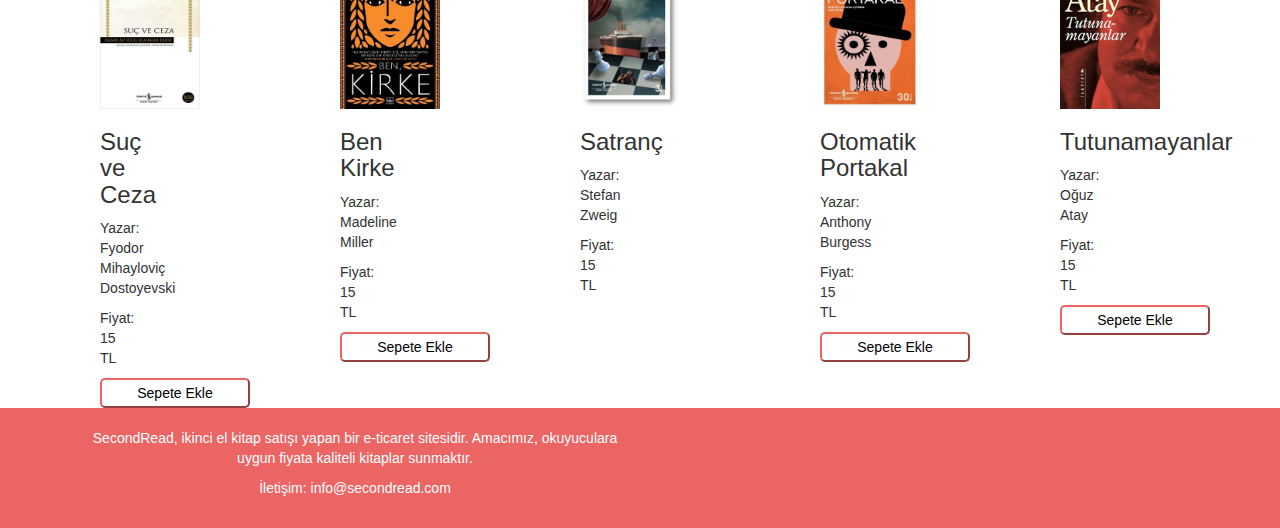
<file: SecondRead-master/Anasayfa/roman.html>
<!DOCTYPE html>
<html>
  <head>
    <link rel="stylesheet" href="https://cdnjs.cloudflare.com/ajax/libs/font-awesome/6.4.0/css/all.min.css"
        integrity="sha512-iecdLmaskl7CVkqkXNQ/ZH/XLlvWZOJyj7Yy7tcenmpD1ypASozpmT/E0iPtmFIB46ZmdtAc9eNBvH0H/ZpiBw=="
        crossorigin="anonymous" referrerpolicy="no-referrer" />
        <link rel="stylesheet" href="https://cdnjs.cloudflare.com/ajax/libs/font-awesome/6.4.0/css/all.min.css" integrity="sha512-iecdLmaskl7CVkqkXNQ/ZH/XLlvWZOJyj7Yy7tcenmpD1ypASozpmT/E0iPtmFIB46ZmdtAc9eNBvH0H/ZpiBw==" crossorigin="anonymous" referrerpolicy="no-referrer" />
        <title>Roman</title>
    <meta charset="UTF-8">
    <meta name="viewport" content="width=device-width, initial-scale=1">
    <link rel="stylesheet" href="https://maxcdn.bootstrapcdn.com/bootstrap/3.4.1/css/bootstrap.min.css">
    <link rel="stylesheet" href="style.css">
    <style>
.kitaplar{
    margin-top: 20px;
    margin-left: 100px;
    display: grid;
  grid-template-columns: repeat(auto-fit, minmax(200px, 1fr));
  grid-gap: 20px;
}
.btnkitap{
    width: 150px;
    height: 30px;
}
    </style>
</head>
<body>

    <!-- Header -->
    <header>
        <div class="container">

            <div class="row">
                <div class="logo">  <a href="index.html">
                    <img src="img/logo.png" alt="SecondRead Logo">
                </a>
                </div>
                <div class="arama">
                    <form>
                        <input type="text" placeholder="Kitap /Yazar /Yayınevi Ara...">
                        <button type="submit" class="search-button">
                            <i class="fa-solid fa-magnifying-glass"></i>
                        </button>
                    </form>
                </div>
                <div class="actions">
                    <a href="login.html" class="login-button">
                        <i class="fa-regular fa-user" style="color: #62555f;"></i>Giriş Yap
                    </a>
                    <a href="#" class="cart-button">Sepetim
                        <i class="fa-solid fa-cart-shopping-fast" style="color: #62555f;"></i>
                    </a>
                </div>
            </div>

            <nav>

                <div class="menu">
                    <ul id="main">
                      <li><a href="#">Kategoriler</a>
                            <ul>
                                <li><a href="roman.html">Roman</a></li>
                                <li><a href="">Hikaye kitapları</a></li>
                                <li><a href="">Gezi kitapları</a></li>
                                <li><a href="">Şiir kitapları</a></li>
                                <li><a href="">Biyografi kitapları</a></li>
                                <li><a href=""> Din kitapları</a></li>
                                <li><a href="">Bilgi kitapları</a></li </ul>
                        </li>
                    </ul>
                    <li><a href="#">Ders Kitapları</a>
                        <ul>
                        <li><a href="">Üniversite Kitapları</a></li>
                        <li><a href="">Lise Ders Kitapları</a></li> 
                        <li><a href="">Ortaokul Ders Kitapları</a></li>
                        <li><a href="">Akademik Kitaplar</a></li>
                        <li><a href="">Bilgisayar Kitapları</a></li>
                        </ul>
                    </li>
                    <li><a href="#">Sınav Kitapları</a>
                        <ul>
                        <li><a href="">ALES</a></li>
                        <li><a href="">KPSS</a></li> 
                        <li><a href="">YDS</a></li>
                        <li><a href="">DGS</a></li>
                        <li><a href="">TYT - AYT Konu Anlatım Kitapları</a></li>
                        <li><a href="">TYT - AYT Soru Bankası Kitapları</a></li>
                        </ul>
                    </li>
                    <li><a href="#">Askıda Kitap</a></li>
                    <li><a href="takas.html">Takas</a></li>
                    <li><a href="#">Blog</a></li>
                    <li><a href="hftyzr.html">Haftanın Yazarı</a></li>
                </div>
            </nav>
    </header>
    <!--nav-->
    <div class="kitaplar">
    <div class="slidez"><img src="resimler/gece yarısı kütüphanesi.jpg" />
        <h3>Gece Yarısı Kütüphanesi</h3>
        <p>Yazar: Matt Haig</p>
        <p>Fiyat: 15 TL</p>
        <button type="button" class="btnkitap">Sepete Ekle</button>
    </div>
    <div class="slidez"><img src="resimler/yasamak (1).jpg" />
        <h3>Yaşamak</h3>
        <p>Yazar: Yu Hua</p>
        <p>Fiyat: 15 TL</p>
        <button type="button" class="btnkitap">Sepete Ekle</button></div>
    <div class="slidez"><img src="resimler/veronika ölmek istiyor.jpg" />
        <h3>Veronika Ölmek İstiyor</h3>
        <p>Yazar: Paulo Coelho</p>
        <p>Fiyat: 15 TL</p>
        <button type="button" class="btnkitap">Sepete Ekle</button></div>
    <div class="slidez"><img src="resimler/hayvan çiftliği.jpg" />
        <h3>Hayvan Çiftliği</h3>
        <p>Yazar: George Orwell</p>
        <p>Fiyat: 15 TL</p>
        <button type="button" class="btnkitap">Sepete Ekle</button></div>
    <div class="slidez"><img src="resimler/gizli bahçe.jpg" />
        <h3>Gizli Bahçe</h3>
        <p>Yazar:  Frances Hodgson Burnett</p>
        <p>Fiyat: 15 TL</p>
        <button type="button" class="btnkitap">Sepete Ekle</button></div>
    <div class="slidez"><img src="resimler/sineklerin tanrısı.jpg" />
        <h3>Sineklerin Tanrısı</h3>
        <p>Yazar:  William Golding</p>
        <p>Fiyat: 15 TL</p>
        <button type="button" class="btnkitap">Sepete Ekle</button></div>
    <div class="slidez"><img src="resimler/saatleri ayarlama enstitüsü.jpg" />
        <h3>Saatleri Ayarlama Enstitüsü</h3>
        <p>Yazar: Ahmet Hamdi Tanpınar</p>
        <p>Fiyat: 15 TL</p>
        <button type="button" class="btnkitap">Sepete Ekle</button></div>
    <div class="slidez"><img src="resimler/çatal dil.jpg" />
         <h3>Çatal Dil</h3>
        <p>Yazar: William Golding</p>
        <p>Fiyat: 15 TL</p>
        <button type="button" class="btnkitap">Sepete Ekle</button></div>
    <div class="slidez"><img src="Analiz Proje/bir aşk masalı.jpg" />
        <h3>Bir Aşk Masalı</h3>
        <p>Yazar: Ahmet Ümit</p>
        <p>Fiyat: 15 TL</p>
        <button type="button" class="btnkitap">Sepete Ekle</button></div>
    <div class="slidez"><img src="Analiz Proje/doğu ekspresinde cinayet.jpg" />
        <h3>Doğu Ekspresinde Cinayet</h3>
        <p>Yazar: Agatha Christie</p>
        <p>Fiyat: 15 TL</p>
        <button type="button" class="btnkitap">Sepete Ekle</button></div>
    <div class="slidez"><img src="Analiz Proje/gurur ve önyargı.jpg" />
        <h3>Gurur ve Önyargı</h3>
        <p>Yazar:Jane Austen </p>
        <p>Fiyat: 15 TL</p>
        <button type="button" class="btnkitap">Sepete Ekle</button></div>
    <div class="slidez"><img src="Analiz Proje/şeker portakalı.jpg" />
        <h3>Şeker Portakalı</h3>
        <p>Yazar: Jose Mauro De Vasconcelos</p>
        <p>Fiyat: 15 TL</p>
        <button type="button" class="btnkitap">Sepete Ekle</button></div>
    <div class="slidez"><img src="Analiz Proje/martin eden.jpg" />
        <h3>Martin Eden</h3>
        <p>Yazar: Jack London</p>
        <p>Fiyat: 15 TL</p>
        <button type="button" class="btnkitap">Sepete Ekle</button></div>
    <div class="slidez"><img src="Analiz Proje/bilinmeyen bir kadın mektubu.jpg" />
        <h3>Bilinmeyen Bir Kadının Mektubu</h3>
        <p>Yazar: Stefan Zweig</p>
        <p>Fiyat: 15 TL</p>
        <button type="button" class="btnkitap">Sepete Ekle</button></div>
     <div class="slidez"><img src="Analiz Proje/kırmızı pazartesi.jpg" />
        <h3>Kırmızı Pazartesi</h3>
        <p>Yazar: Gabriel García Márquez</p>
        <p>Fiyat: 15 TL</p>
        <button type="button" class="btnkitap">Sepete Ekle</button></div>
        <div class="slidez"><img src="Analiz Proje/suç ve ceza.jpg" />
            <h3>Suç ve Ceza</h3>
            <p>Yazar: Fyodor Mihayloviç Dostoyevski</p>
            <p>Fiyat: 15 TL</p>
            <button type="button" class="btnkitap">Sepete Ekle</button></div>
     <div class="slidez"><img src="Analiz Proje/kirke.jpg" />
        <h3>Ben Kirke</h3>
        <p>Yazar: Madeline Miller</p>
        <p>Fiyat: 15 TL</p>
        <button type="button" class="btnkitap">Sepete Ekle</button></div>
        <div class="slidez"><img src="Analiz Proje/satranç.jpg" />
            <h3>Satranç</h3>
            <p>Yazar: Stefan Zweig</p>
            <p>Fiyat: 15 TL</p></div>
            <div class="slidez"><img src="Analiz Proje/otomotik portakal.jpg" />
                <h3>Otomatik Portakal</h3>
                <p>Yazar: Anthony Burgess </p>
                <p>Fiyat: 15 TL</p>
                <button type="button" class="btnkitap">Sepete Ekle</button></div>
                <div class="slidez"><img src="resimler/tutunamayanlar.jpg" />
                    <h3>Tutunamayanlar</h3>
                    <p>Yazar: Oğuz Atay</p>
                    <p>Fiyat: 15 TL</p>
                    <button type="button" class="btnkitap">Sepete Ekle</button></div>
                    
   </div>
   <footer>
    <div class="container">

        <div class="col-md-6">
            <p>SecondRead, ikinci el kitap satışı yapan bir e-ticaret sitesidir. Amacımız, okuyuculara uygun
                fiyata kaliteli kitaplar sunmaktır.</p>
            <p>İletişim: info@secondread.com</p>
        </div>
    </div>
    </div>
</footer>
<body>
</file>
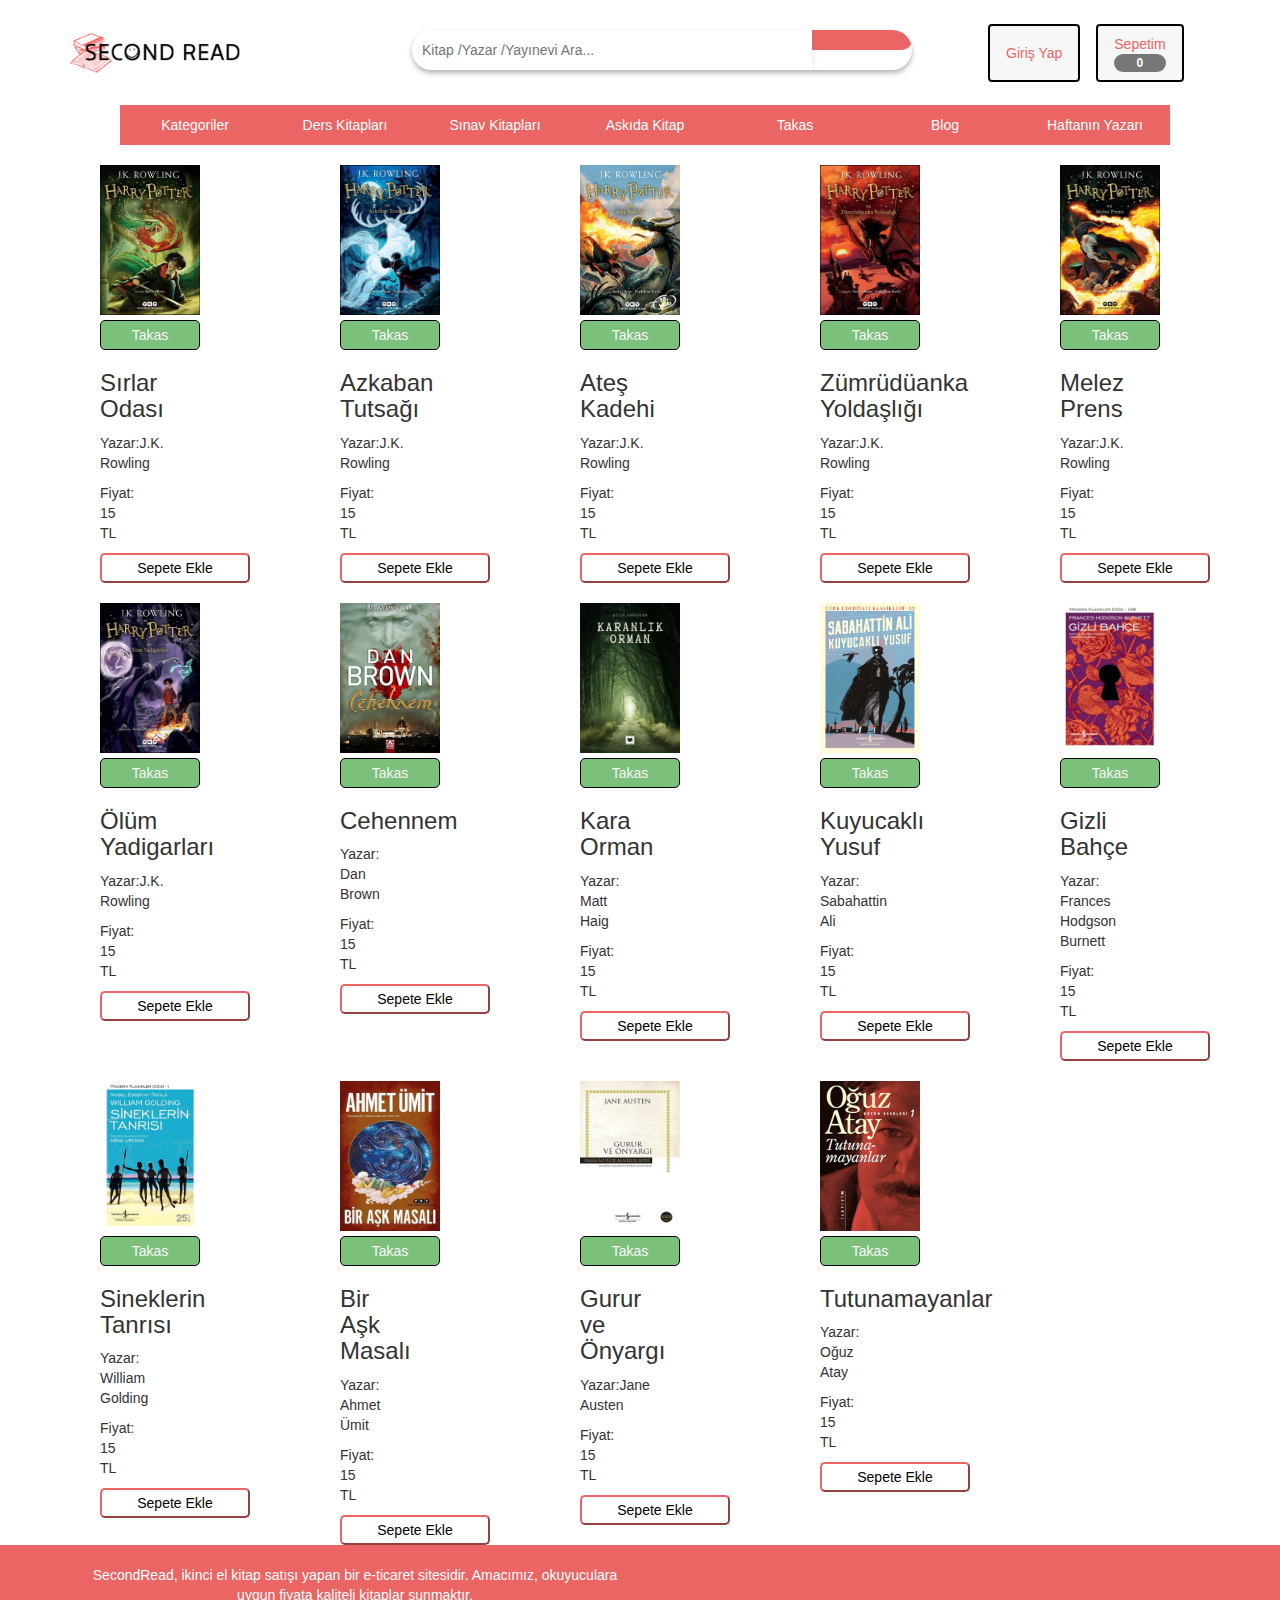
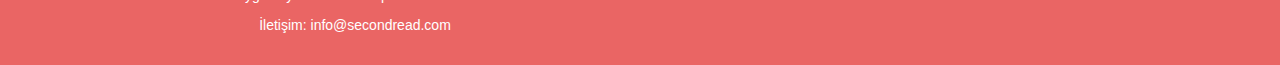
<file: SecondRead-master/Anasayfa/takas.html>
<!DOCTYPE html>
<html>
  <head>
    <link rel="stylesheet" href="https://cdnjs.cloudflare.com/ajax/libs/font-awesome/6.4.0/css/all.min.css"
        integrity="sha512-iecdLmaskl7CVkqkXNQ/ZH/XLlvWZOJyj7Yy7tcenmpD1ypASozpmT/E0iPtmFIB46ZmdtAc9eNBvH0H/ZpiBw=="
        crossorigin="anonymous" referrerpolicy="no-referrer" />
        <link rel="stylesheet" href="https://cdnjs.cloudflare.com/ajax/libs/font-awesome/6.4.0/css/all.min.css" integrity="sha512-iecdLmaskl7CVkqkXNQ/ZH/XLlvWZOJyj7Yy7tcenmpD1ypASozpmT/E0iPtmFIB46ZmdtAc9eNBvH0H/ZpiBw==" crossorigin="anonymous" referrerpolicy="no-referrer" />
        <title>Takas</title>
    <meta charset="UTF-8">
    <meta name="viewport" content="width=device-width, initial-scale=1">
    <link rel="stylesheet" href="https://maxcdn.bootstrapcdn.com/bootstrap/3.4.1/css/bootstrap.min.css">
    <link rel="stylesheet" href="style.css">
    <style>
.kitaplar{
    margin-top: 20px;
    margin-left: 100px;
    display: grid;
  grid-template-columns: repeat(auto-fit, minmax(200px, 1fr));
  grid-gap: 20px;
}
.btnkitap{
    width: 150px;
    height: 30px;
}
.takas{
    width: 100px;
    height: 30px;
    margin-top: 5px;
}
    </style>
</head>
<body>

    <!-- Header -->
    <header>
        <div class="container">

            <div class="row">
                <div class="logo">  <a href="index.html">
                    <img src="img/logo.png" alt="SecondRead Logo">
                </a>
                </div>
                <div class="arama">
                    <form>
                        <input type="text" placeholder="Kitap /Yazar /Yayınevi Ara...">
                        <button type="submit" class="search-button">
                            <i class="fa-solid fa-magnifying-glass"></i>
                        </button>
                    </form>
                </div>
                <div class="actions">
                    <a href="login.html" class="login-button">
                        <i class="fa-regular fa-user" style="color: #62555f;"></i>Giriş Yap
                    </a>
                    <div class="shopping-cart position-relative">
                        <a href="#" class="cart-button">Sepetim
                            <i class="fa-solid fa-cart-shopping-fast" style="color: #62555f;"></i>
                            <span id="item-count" class="position-absolute top-0 start-100 translate-middle badge rounded-pill bg-danger mt-2">0</span>
                        </a>
                        <div class="shopping-cart-list"></div>
                    </div>
                </div>
            </div>

            <nav>

                <div class="menu">
                    <ul id="main">
                      <li><a href="#">Kategoriler</a>
                            <ul>
                                <li><a href="roman.html">Roman</a></li>
                                <li><a href="">Hikaye kitapları</a></li>
                                <li><a href="">Gezi kitapları</a></li>
                                <li><a href="">Şiir kitapları</a></li>
                                <li><a href="">Biyografi kitapları</a></li>
                                <li><a href=""> Din kitapları</a></li>
                                <li><a href="">Bilgi kitapları</a></li </ul>
                        </li>
                    </ul>
                    <li><a href="#">Ders Kitapları</a>
                        <ul>
                        <li><a href="">Üniversite Kitapları</a></li>
                        <li><a href="">Lise Ders Kitapları</a></li> 
                        <li><a href="">Ortaokul Ders Kitapları</a></li>
                        <li><a href="">Akademik Kitaplar</a></li>
                        <li><a href="">Bilgisayar Kitapları</a></li>
                        </ul>
                    </li>
                    <li><a href="#">Sınav Kitapları</a>
                        <ul>
                        <li><a href="">ALES</a></li>
                        <li><a href="">KPSS</a></li> 
                        <li><a href="">YDS</a></li>
                        <li><a href="">DGS</a></li>
                        <li><a href="">TYT - AYT Konu Anlatım Kitapları</a></li>
                        <li><a href="">TYT - AYT Soru Bankası Kitapları</a></li>
                        </ul>
                    </li>
                    <li><a href="#">Askıda Kitap</a></li>
                    <li><a href="takas.html">Takas</a></li>
                    <li><a href="#">Blog</a></li>
                    <li><a href="hftyzr.html">Haftanın Yazarı</a></li>
                </div>
            </nav>
    </header>
    <section>
    <!--nav-->
    <div class="kitaplar">
        
        <div class="slidez"><img src="img/0000000105931-1.jpg" />
            <a href="takaskit.html"><button type="button" class="takas">Takas</button></a>
            <h3>Sırlar Odası</h3>
            <p>Yazar:J.K. Rowling</p>
            <p>Fiyat: 15 TL</p>
            <button type="button" class="btnkitap">Sepete Ekle</button>
        </div>

        <div class="slidez"><img src="img/0000000107298-1.jpg" />
            <a href="takas.html"><button type="button" class="takas">Takas</button></a>
            <h3>Azkaban Tutsağı</h3>
            <p>Yazar:J.K. Rowling</p>
            <p>Fiyat: 15 TL</p>
            <button type="button" class="btnkitap">Sepete Ekle</button>
        </div>

        <div class="slidez"><img src="img/0000000110898-1.jpg" />
            <a href="takas.html"><button type="button" class="takas">Takas</button></a>
            <h3>Ateş Kadehi</h3>
            <p>Yazar:J.K. Rowling</p>
            <p>Fiyat: 15 TL</p>
            <button type="button" class="btnkitap">Sepete Ekle</button>
        </div>

        <div class="slidez"><img src="img/0000000141001-1.jpg" />
            <a href="takas.html"><button type="button" class="takas">Takas</button></a>
            <h3>Zümrüdüanka Yoldaşlığı</h3>
            <p>Yazar:J.K. Rowling</p>
            <p>Fiyat: 15 TL</p>
            <button type="button" class="btnkitap">Sepete Ekle</button>
        </div>

        <div class="slidez"><img src="img/0000000187015-1.jpg" />
            <a href="takas.html"><button type="button" class="takas">Takas</button></a>
            <h3>Melez Prens</h3>
            <p>Yazar:J.K. Rowling</p>
            <p>Fiyat: 15 TL</p>
            <button type="button" class="btnkitap">Sepete Ekle</button>
        </div>
        <div class="slidez"><img src="img/0000000247902-1.jpg" />
            <a href="takas.html"><button type="button" class="takas">Takas</button></a>
            <h3>Ölüm Yadigarları</h3>
            <p>Yazar:J.K. Rowling</p>
            <p>Fiyat: 15 TL</p>
            <button type="button" class="btnkitap">Sepete Ekle</button>
        </div>
        <div class="slidez"><img src="img/220px-Cehennem_(roman)_kapak_resmi.jpeg" />
            <a href="takas.html"><button type="button" class="takas">Takas</button></a>
            <h3>Cehennem</h3>
            <p>Yazar: Dan Brown</p>
            <p>Fiyat: 15 TL</p>
            <button type="button" class="btnkitap">Sepete Ekle</button>
        </div>
        <div class="slidez"><img src="img/karanlıkorman.webp" />
            <a href="takas.html"><button type="button" class="takas">Takas</button></a>
            <h3>Kara Orman</h3>
            <p>Yazar: Matt Haig</p>
            <p>Fiyat: 15 TL</p>
            <button type="button" class="btnkitap">Sepete Ekle</button>
        </div>
        <div class="slidez"><img src="img/kuyucakli-yusuf-1.png" />
            <a href="takas.html"><button type="button" class="takas">Takas</button></a>
            <h3>Kuyucaklı Yusuf</h3>
            <p>Yazar: Sabahattin Ali</p>
            <p>Fiyat: 15 TL</p>
            <button type="button" class="btnkitap">Sepete Ekle</button>
        </div>
    <div class="slidez"><img src="resimler/gizli bahçe.jpg" />
        <a href="takas.html"><button type="button" class="takas">Takas</button></a>
        <h3>Gizli Bahçe</h3>
        <p>Yazar:  Frances Hodgson Burnett</p>
        <p>Fiyat: 15 TL</p>
        <button type="button" class="btnkitap">Sepete Ekle</button></div>
    <div class="slidez"><img src="resimler/sineklerin tanrısı.jpg" />
        <a href="takas.html"><button type="button" class="takas">Takas</button></a>
        <h3>Sineklerin Tanrısı</h3>
        <p>Yazar:  William Golding</p>
        <p>Fiyat: 15 TL</p>
        <button type="button" class="btnkitap">Sepete Ekle</button></div>
        <div class="slidez"><img src="Analiz Proje/bir aşk masalı.jpg" />
            <a href="takas.html"><button type="button" class="takas">Takas</button></a>
            <h3>Bir Aşk Masalı</h3>
            <p>Yazar: Ahmet Ümit</p>
            <p>Fiyat: 15 TL</p>
            <button type="button" class="btnkitap">Sepete Ekle</button></div>
            <div class="slidez"><img src="Analiz Proje/gurur ve önyargı.jpg" />
                <a href="takas.html"><button type="button" class="takas">Takas</button></a>
                <h3>Gurur ve Önyargı</h3>
                <p>Yazar:Jane Austen </p>
                <p>Fiyat: 15 TL</p>
                <button type="button" class="btnkitap">Sepete Ekle</button></div>
                <div class="slidez"><img src="resimler/tutunamayanlar.jpg" />
                    <a href="takas.html"><button type="button" class="takas">Takas</button></a>             
                    <h3>Tutunamayanlar</h3>
                    <p>Yazar: Oğuz Atay</p>
                    <p>Fiyat: 15 TL</p>
                    <button type="button" class="btnkitap">Sepete Ekle</button></div>
    </section>
    <footer>
        <div class="container">

            <div class="col-md-6">
                <p>SecondRead, ikinci el kitap satışı yapan bir e-ticaret sitesidir. Amacımız, okuyuculara uygun
                    fiyata kaliteli kitaplar sunmaktır.</p>
                <p>İletişim: info@secondread.com</p>
            </div>
        </div>
        </div>
    </footer>
</body>
</html>
</file>
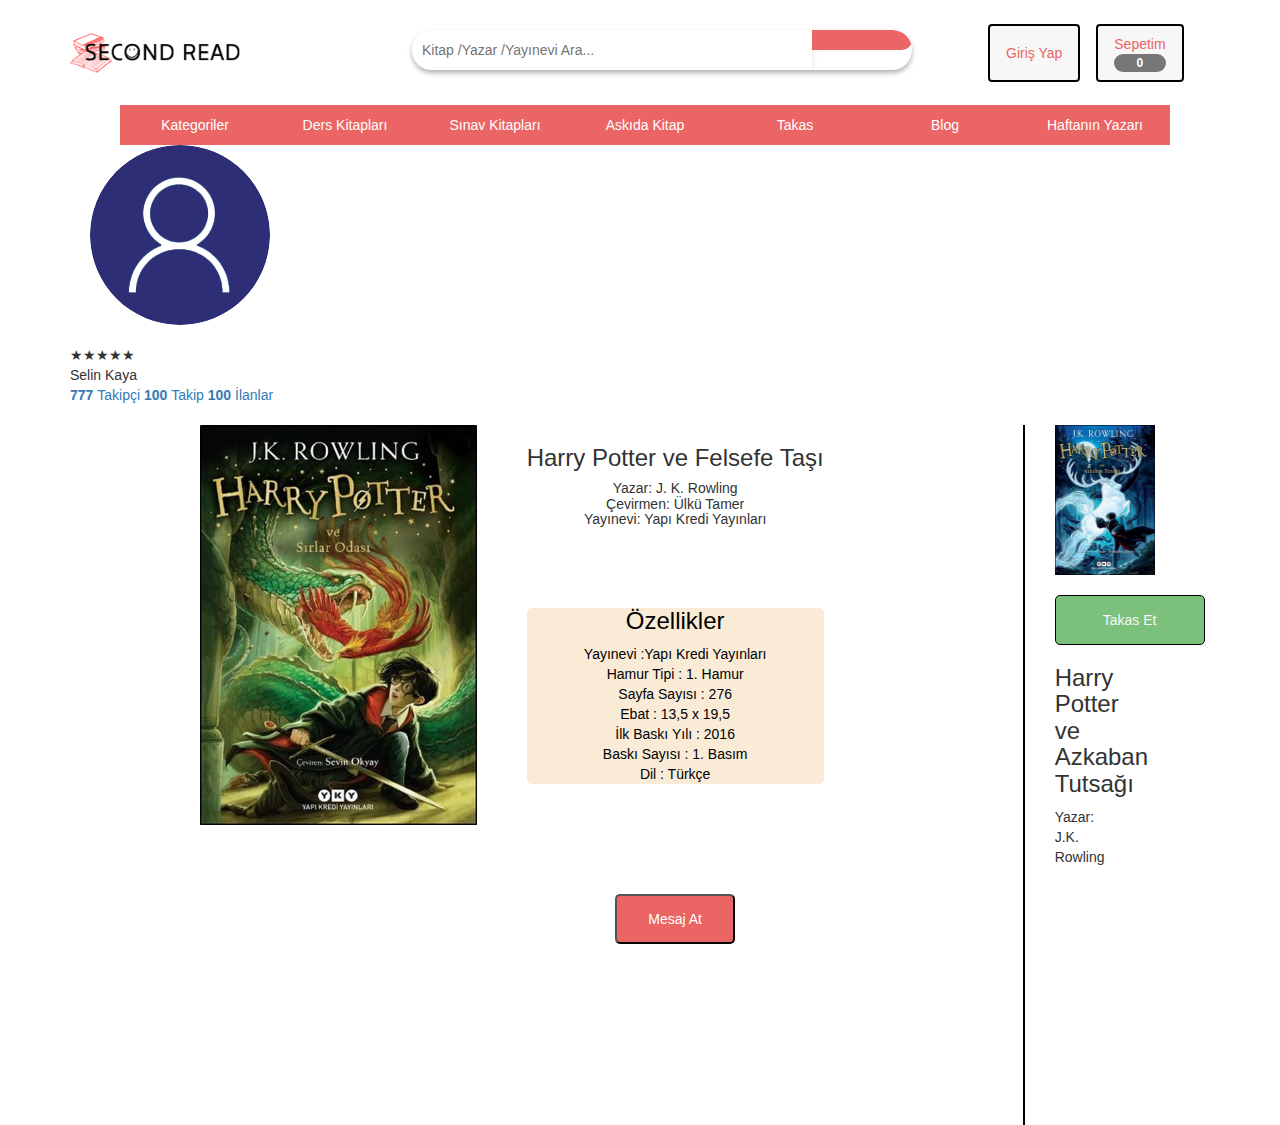
<file: SecondRead-master/Anasayfa/takaskit.html>
<!DOCTYPE html>
<html>
  <head>
    <link rel="stylesheet" href="https://cdnjs.cloudflare.com/ajax/libs/font-awesome/6.4.0/css/all.min.css"
        integrity="sha512-iecdLmaskl7CVkqkXNQ/ZH/XLlvWZOJyj7Yy7tcenmpD1ypASozpmT/E0iPtmFIB46ZmdtAc9eNBvH0H/ZpiBw=="
        crossorigin="anonymous" referrerpolicy="no-referrer" />
        <link rel="stylesheet" href="https://cdnjs.cloudflare.com/ajax/libs/font-awesome/6.4.0/css/all.min.css" integrity="sha512-iecdLmaskl7CVkqkXNQ/ZH/XLlvWZOJyj7Yy7tcenmpD1ypASozpmT/E0iPtmFIB46ZmdtAc9eNBvH0H/ZpiBw==" crossorigin="anonymous" referrerpolicy="no-referrer" />
        <title>Takas</title>
    <meta charset="UTF-8">
    <meta name="viewport" content="width=device-width, initial-scale=1">
    <link rel="stylesheet" href="https://maxcdn.bootstrapcdn.com/bootstrap/3.4.1/css/bootstrap.min.css">
    <link rel="stylesheet" href="style.css">
    <style>
        .kitapresmi{
            height: 400px;
            margin-left: 200px;
           margin-top: 20px;
           margin-bottom: 50px;
           display: flex;
           
        }
        .profilfoto img{ 
            margin-left: 20px;
        clip-path: circle(50% at 50% 50%);
   
    }
        .baslık{
            margin-left: 50px;
            text-align: center;
        }
       .ozellik{
        margin-top: 80px;
        background-color:antiquewhite;
        border-radius: 5px;
        color:black;
        

       }
       .takas{
        width: 150px;
        height: 50px;
        margin-top: 20px;
       
       }
.slidez{
    margin-left: 30px;
}
.mesaj{
    width: 120px;
    height: 50px;
    margin-top: 100px;
    background-color: #EA6564;
    color: #ffff;
    border-radius: 5px;
}
.divider {
  position: relative;
  width: 1px;
  height: 700px; /* Çizginin yüksekliği */
  background-color: black; /* Çizgi rengi */
  margin-left: 200px; /* Ortalamak için */
}

.divider::before {
  content: "";
  position: absolute;
  top: 0;
  left: 50%;
  width: 2px;
  height: 100%;
  background-color: black; /* İsteğe bağlı olarak çizginin rengini değiştirebilirsiniz */
  transform: translateX(-50%);
}

    </style>
</head>
<body>

    <!-- Header -->
    <header>
        <div class="container">

            <div class="row">
                <div class="logo">  <a href="index.html">
                    <img src="img/logo.png" alt="SecondRead Logo">
                </a>
                </div>
                <div class="arama">
                    <form>
                        <input type="text" placeholder="Kitap /Yazar /Yayınevi Ara...">
                        <button type="submit" class="search-button">
                            <i class="fa-solid fa-magnifying-glass"></i>
                        </button>
                    </form>
                </div>
                <div class="actions">
                    <a href="login.html" class="login-button">
                        <i class="fa-regular fa-user" style="color: #62555f;"></i>Giriş Yap
                    </a>
                    <div class="shopping-cart position-relative">
                        <a href="#" class="cart-button">Sepetim
                            <i class="fa-solid fa-cart-shopping-fast" style="color: #62555f;"></i>
                            <span id="item-count" class="position-absolute top-0 start-100 translate-middle badge rounded-pill bg-danger mt-2">0</span>
                        </a>
                        <div class="shopping-cart-list"></div>
                    </div>
                </div>
            </div>

            <nav>

                <div class="menu">
                    <ul id="main">
                      <li><a href="#">Kategoriler</a>
                            <ul>
                                <li><a href="roman.html">Roman</a></li>
                                <li><a href="">Hikaye kitapları</a></li>
                                <li><a href="">Gezi kitapları</a></li>
                                <li><a href="">Şiir kitapları</a></li>
                                <li><a href="">Biyografi kitapları</a></li>
                                <li><a href=""> Din kitapları</a></li>
                                <li><a href="">Bilgi kitapları</a></li </ul>
                        </li>
                    </ul>
                    <li><a href="#">Ders Kitapları</a>
                        <ul>
                        <li><a href="">Üniversite Kitapları</a></li>
                        <li><a href="">Lise Ders Kitapları</a></li> 
                        <li><a href="">Ortaokul Ders Kitapları</a></li>
                        <li><a href="">Akademik Kitaplar</a></li>
                        <li><a href="">Bilgisayar Kitapları</a></li>
                        </ul>
                    </li>
                    <li><a href="#">Sınav Kitapları</a>
                        <ul>
                        <li><a href="">ALES</a></li>
                        <li><a href="">KPSS</a></li> 
                        <li><a href="">YDS</a></li>
                        <li><a href="">DGS</a></li>
                        <li><a href="">TYT - AYT Konu Anlatım Kitapları</a></li>
                        <li><a href="">TYT - AYT Soru Bankası Kitapları</a></li>
                        </ul>
                    </li>
                    <li><a href="#">Askıda Kitap</a></li>
                    <li><a href="takas.html">Takas</a></li>
                    <li><a href="#">Blog</a></li>
                    <li><a href="hftyzr.html">Haftanın Yazarı</a></li>
                </div>
            </nav>
            
        <div class="discerceve1">
                <div class="profilfoto"> 
                  <a href="profıle.html">  <img src="img2/profilePhoto.png" alt="Profil Fotoğrafı"></a>
                  <div class="bio">
                    <div class="yildiz">
                        <br>&#9733;&#9733;&#9733;&#9733;&#9733;
                    </div>
                    <div class="biobaslik">
                        Selin Kaya 
                    </div>
                    <div class="takipliste">
                        <a href="#"><b> 777 </b> Takipçi</a>
                        <a href="#"><b> 100 </b> Takip  </a>
                        <a href="#"><b> 100 </b> İlanlar</a>
                    </div>
                </div>
          </div>
        </div>
    </header>
    <section>
<div class="kitapresmi">
    <img src="img/0000000105931-1.jpg" alt="kitap">
    <div class="baslık">
        <h3>Harry Potter ve Felsefe Taşı</h3>
        <h5>Yazar: J. K. Rowling
           <br> Çevirmen: Ülkü Tamer
            <br> Yayınevi: Yapı Kredi Yayınları</h5>
            <div class="ozellik">
                <h3>Özellikler</h3>
                <p>
                    Yayınevi :Yapı Kredi Yayınları
<br> Hamur Tipi :
1. Hamur
<br> Sayfa Sayısı :
276
<br> Ebat :
13,5 x 19,5
<br> İlk Baskı Yılı :
2016
<br> Baskı Sayısı :
1. Basım
<br> Dil :
Türkçe
                </p>

            </div>
            <button class="mesaj">Mesaj At</button>
    </div>

    <div class="divider"></div>
    <div class="slidez"><img src="img/0000000107298-1.jpg" />
        <a href="takas.html"><button type="button" class="takas">Takas Et</button></a>
        <h3>Harry Potter ve Azkaban Tutsağı</h3>
        <p>Yazar: J.K. Rowling</p>
    </div>
</div>









    </section>

</body>
</html>
</file>
<file: Anasayfa/style.css>
header {
  width: 100%;
  height: auto;
}

nav {
  margin-left: 50px;
}

header form {
  display: inline-block;
  width: 500px;
  border-radius: 25px;
  box-shadow: 0px 3px 5px 0px rgba(0, 0, 0, 0.3);
  margin: 30px;
  margin-right: 60px;
  overflow: hidden;
}

header input[type="text"] {
  padding: 10px;
  border: none;
  width: 80%;
  float: left;
  box-shadow: 0 3px 7px rgba(0, 0, 0, 0.1);
}

header button[type="submit"] {
  padding: 8px 15px;
  background-color: #EA6564;
  padding: 10px 20px;
  border: none;
  color: #fff;
  float: right;
  width: 20%;
  border-radius: 0 25px 25px 0;
}

header button[type="submit"]:hover {
  background-color: #827C7C;
}

.row {
  display: flex;
  align-items: center;

}

.logo {
  margin-right: 130px;
  /* Arama formu ile logo arasına boşluk bırakmak için */
}


.actions {
  display: flex;
  margin-top: 0px;
}

.actions a {
  margin-left: 16px;
}

.login-button,
.cart-button {
  color: #EA6564;
  width: auto;
  box-sizing: border-box;
  text-align: center;
  background-color: #f7f7f7;
  padding: 8px 16px;
  border-radius: 4px;
  border: 2px solid black;

}

.login-button:hover,
.cart-button:hover,
.add-book-button:hover {
  background-color: #555;
}



ul {
  padding: 0;
  margin: 0;
  list-style: none;
}

.men li:nth-child(1) {
  position: relative;
  top: 10px;
  /* Aşağıya kaydırma miktarını belirleyin */
}

ul#main li {
  float: left;
  z-index: 1;
  position: relative;
  width: 150;

}

ul#main li ul {
  display: none;
  position: absolute;
  left: 0;
  top: 40px;


}

ul li a {
  display: block;
  width: 150px;
  height: 40px;

  line-height: 40px;
  background-color: #EA6564;
  text-align: center;
  color: #fff;
  text-decoration: none;
}

ul li a:hover {
  background-color: #e24545;
  color: #fff;
  text-decoration: none;
}

ul#main li:hover ul {
  display: block;

}

.menu-container {
  display: flex;
  margin-left: 106px;

}

.sliders {
  margin-top: 10px;
}



/*.slider{
   
    width: 800px;
    height: 600px;
    margin-left: 20px;
   
    
  }*/
.keşfet {
  display: flex;
  color: #EA6564;

}



.sliderz-container {
  width: 100%;
  margin-top: 50px;
  overflow: hidden;
  position: relative;
}

.sliderz-list {
  width: 200%;
  display: flex;
  transition: transform 0.5s ease-in-out;
}

.slidez {
  width: calc(40% / 8);
}

.sliderz-control {
  position: absolute;
  top: 50%;
  transform: translateY(-50%);
  font-size: 18px;
  font-weight: bold;
  color: #fff;
  text-decoration: none;
  padding: 10px;
  background-color: rgba(0, 0, 0, 0.5);
  border-radius: 5px;
}

.sliderz-prev {
  left: 10px;
}

.sliderz-next {
  right: 10px;
}

.slidez img {
  width: 100px;
  height: 150px;
}
</file>
<file: SecondRead-master/Anasayfa/style.css>
header {
  width: 100%;
  height: auto;
}

nav {
  margin-left: 50px;
}

header form {
  display: inline-block;
  width: 500px;
  border-radius: 25px;
  box-shadow: 0px 3px 5px 0px rgba(0, 0, 0, 0.3);
  margin: 30px;
  margin-right: 60px;
  overflow: hidden;
}

header input[type="text"] {
  padding: 10px;
  border: none;
  width: 80%;
  float: left;
  box-shadow: 0 3px 7px rgba(0, 0, 0, 0.1);
}

header button[type="submit"] {
  padding: 8px 15px;
  background-color: #EA6564;
  padding: 10px 20px;
  border: none;
  color: #fff;
  float: right;
  width: 20%;
  border-radius: 0 25px 25px 0;
}

header button[type="submit"]:hover {
  background-color: #827C7C;
}

.row {
  display: flex;
  align-items: center;

}

.logo {
  margin-right: 130px;
  /* Arama formu ile logo arasına boşluk bırakmak için */
}


.actions {
  display: flex;
  margin-top: 0px;
}

.actions a {
  margin-left: 16px;
}

.login-button,
.cart-button {
  color: #EA6564;
  width: auto;
  box-sizing: border-box;
  text-align: center;
  display: grid;
  background-color: #f7f7f7;
  padding: 8px 16px;
  border-radius: 4px;
  border: 2px solid black;

}

.login-button:hover,
.cart-button:hover,
.add-book-button:hover {
  background-color: #555;
}



ul {
  padding: 0;
  margin: 0;
  list-style: none;
}

.men li:nth-child(1) {
  position: relative;
  top: 10px;
  /* Aşağıya kaydırma miktarını belirleyin */
}

ul#main li {
  float: left;
  z-index: 1;
  position: relative;
  width: 150;

}

ul#main li ul {
  display: none;
  position: absolute;
  left: 0;
  top: 40px;


}

ul li a {
  display: block;
  width: 150px;
  height: 40px;

  line-height: 40px;
  background-color: #EA6564;
  text-align: center;
  color: #fff;
  text-decoration: none;
}

ul li a:hover {
  background-color: #e24545;
  color: #fff;
  text-decoration: none;
}

ul#main li:hover ul {
  display: block;

}

.menu-container {
  display: flex;
  margin-left: 106px;

}

.sliders {
  margin-top: 10px;
}



.slider{
    margin-left: 20px;

  }
.keşfet {
  display: flex;
  color: #EA6564;

}

.sliderz-container {
  width: 100%;
  margin-top: 50px;
  overflow: hidden;
  position: relative;
}

.sliderz-list {
  width: 200%;
  display: flex;
  transition: transform 0.5s ease-in-out;
}

.slidez {
  width: calc(40% / 8);
}

.sliderz-control {
  position: absolute;
  top: 50%;
  transform: translateY(-50%);
  font-size: 18px;
  font-weight: bold;
  color: #fff;
  text-decoration: none;
  padding: 10px;
  background-color: rgba(0, 0, 0, 0.5);
  border-radius: 5px;
}

.sliderz-prev {
  left: 10px;
}

.sliderz-next {
  right: 10px;
}

.slidez img {
  width: 100px;
  height: 150px;
}
/*sepet*/
.btnkitap{
  display: inline-block;
  color: #000000;
  background-color:#ffffff;
  border-radius: 5px;
  border-color:#EA6564;
  

}
.takas{
  color:#f7f7f7;
  background-color:rgb(123, 192, 123);
  border: 1px solid black;
  border-radius: 5px;
}
.takas :hover{
  background-color:#ffffff;
}
footer {
  background-color:#EA6564;
  padding: 20px;
  text-align: center;
  color: #fff;
}
</file>
